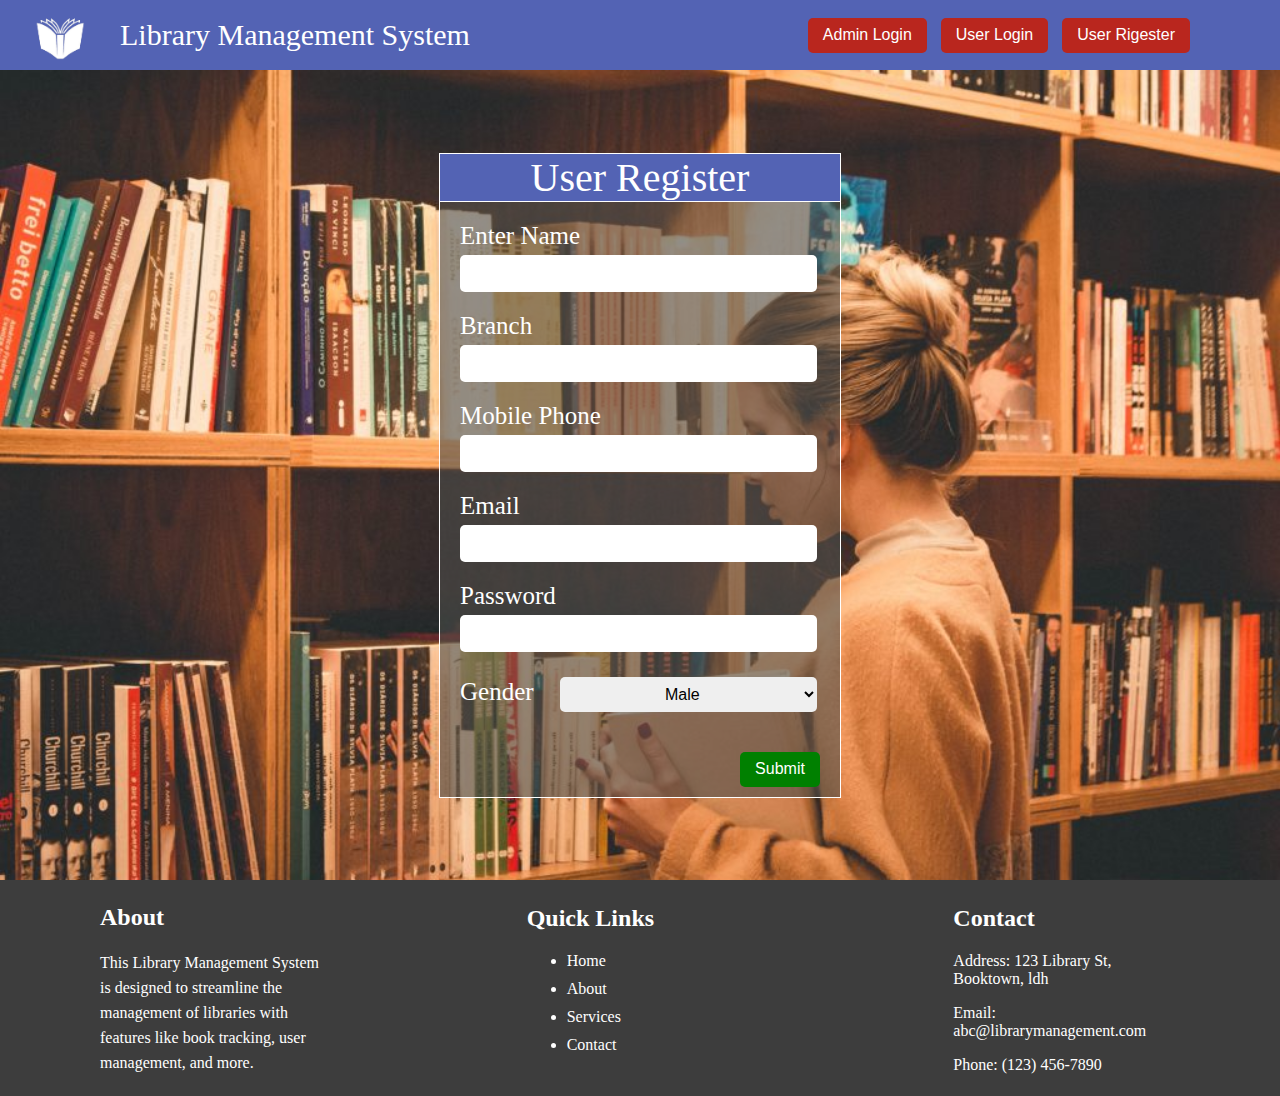
<file: index.html>
<!DOCTYPE html>
<html lang="en">

<head>
    <meta charset="UTF-8" />
    <meta name="viewport" content="width=device-width, initial-scale=1.0" />
    <title>LMS</title>
    <link rel="stylesheet" href="style.css" />
</head>

<body>
    <header id="header">

        <div class="logo-title">
            <img class="logo" src="logo.png" alt="logo">
            <div >Library Management System</div>
        </div>
       

        <div class="button-container">
            
                <button id="admin-login-btn">Admin Login</button>
                <button id="user-login-btn">User Login</button>
                <button id="user-register-btn">User Rigester</button>
            
        </div>
           
    </header>

    <nav id="nav-bar">

       
    </nav>

    <main id="main">


        <div class="admin-login">
            <form id="admin-form" >
                <div class="title">Admin Login</div>
                <div class="input-container">
                    <div class="input-div">
                        <div>Enter email</div>
                        <input type="email" name="email" class="email-id" required />
                    </div>
                    <div  class="input-div">
                        <div>Password</div>
                        <input type="password" name="password" class="password" required/>
                    </div>
                    <div class="submit">
                        <input type="submit" name="submit">
                    </div>
                    
                </div>
    
            </form> 
        </div>

        <div class="user-login">
            <form id="user-form" >
                <div class="title">User Login</div>
                <div class="input-container">
                    <div class="input-div">
                        <div>Enter email</div>
                        <input type="email" name="email" class="email-id" required/>
                    </div>
                    <div  class="input-div">
                        <div>Password</div>
                        <input type="password" name="password" class="password"  required/>
                    </div>
                    <div class="submit">
                        <input type="submit" name="submit">
                    </div>
                    
                </div>
    
            </form> 
        </div>




        <div class="user-register">
            <form id="user-register-form">
                <div class="title">User Register</div>
                <div class="input-container">
                    <div class="input-div">
                        <div>Enter Name</div>
                        <input type="text" name="email" class="user-name" required/>
                    </div>
                    <div class="input-div">
                        <div>Branch</div>
                        <input type="text" name="branch" required/>
                    </div>
                    <div class="input-div">
                        <div>Mobile Phone</div>
                        <input type="tel" name="mobile_no" required/>
                    </div>

                    <div class="input-div">
                        <div>Email</div>
                        <input type="email" name="email" class="email-id" required/>
                    </div>
                    <div  class="input-div">
                        <div>Password</div>
                        <input type="password" name="password" class="password" required/>
                    </div>
                    <div class="gender">
                        <div>Gender</div>
                        <select class="gender" name="gender"  required> 
                            <option value="Male">Male</option>
                            <option value="Female">Female</option>
                            <option value="Other">Other</option>
                          </select>
                    </div>
                    <div class="submit">
                        <input type="submit" name="submit">
                    </div>
                    
                </div>
    
            </form> 
        </div>


    </main>

    <footer id="footer">
       
            <div class="footer-section-about">
                <h2>About</h2>
                <p>
                    This Library Management System is designed to streamline the
                    management of libraries with features like book tracking, user
                    management, and more.
                </p>
            </div>
            <div class="footer-section-links">
                <h2>Quick Links</h2>
                <ul>
                    <li><a href="#">Home</a></li>
                    <li><a href="#">About</a></li>
                    <li><a href="#">Services</a></li>
                    <li><a href="#">Contact</a></li>
                </ul>
            </div>
            <div class="footer-section-contact">
                <h2>Contact</h2>
                <p>Address: 123 Library St, Booktown, ldh</p>
                <p>Email: abc@librarymanagement.com</p>
                <p>Phone: (123) 456-7890</p>
            </div>
        

       
    </footer>

    <script src="script.js"></script>
</body>

</html>
</file>
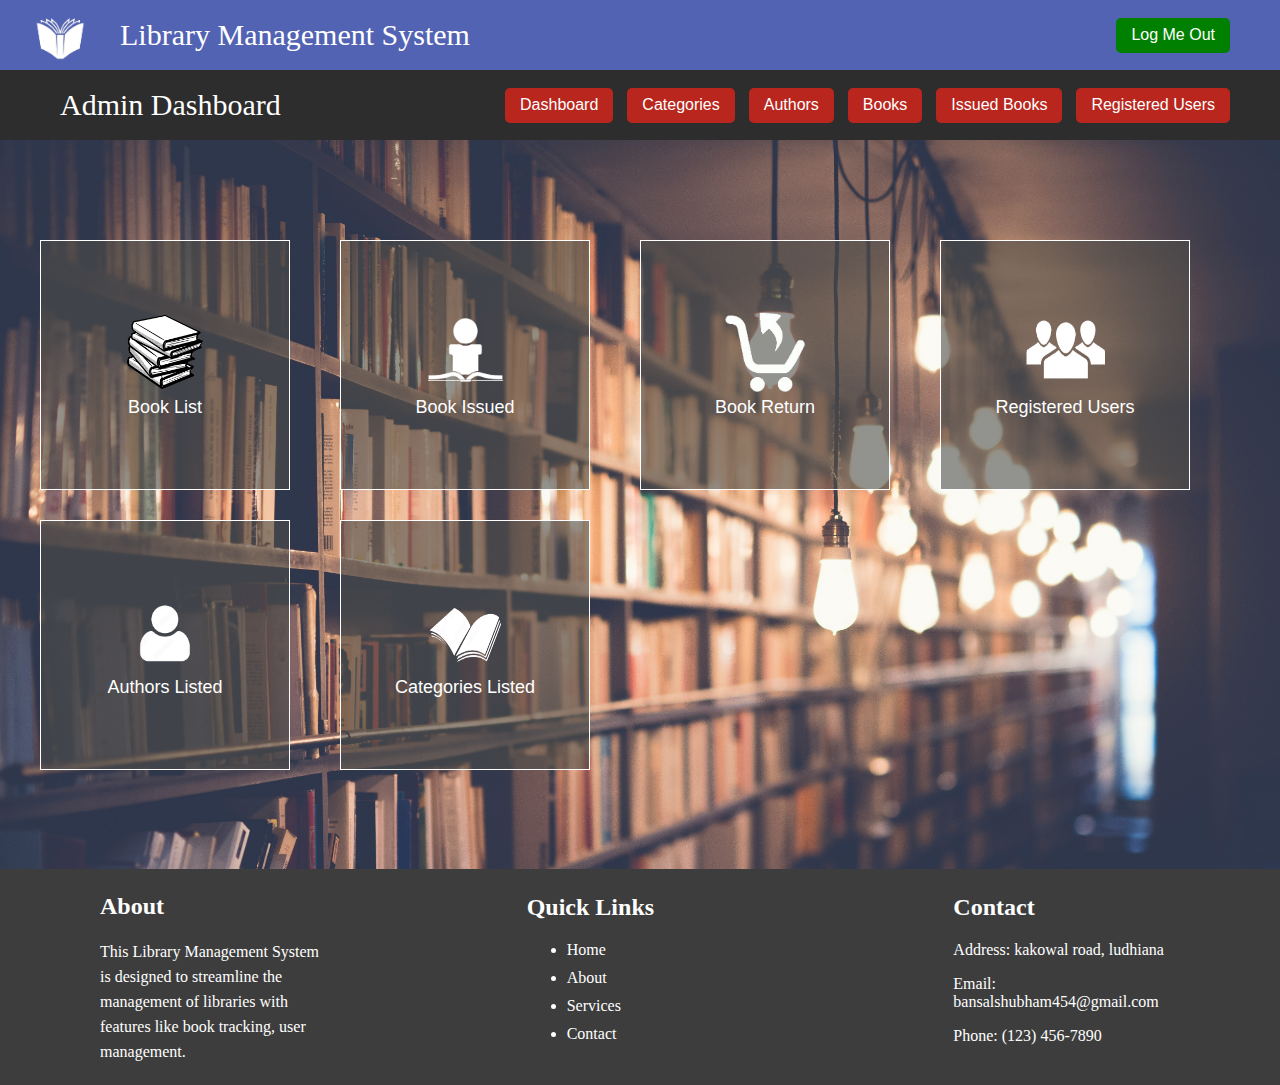
<file: admin_dashboard.html>
<!DOCTYPE html>
<html lang="en">
<head>
    <meta charset="UTF-8">
    <meta name="viewport" content="width=device-width, initial-scale=1.0">
    <title>Admin Dashboard</title>
    <link rel="stylesheet" href="admin_dashboard.css" />
</head>
<body>
    <header id="header">

        <div class="logo-title">
            <img class="logo" src="logo.png" alt="logo">
            <div >Library Management System</div>
        </div>
       

        <div class="button-container">
            
                <button id="admin-log-out-btn">Log Me Out</button>
            
        </div>
           
    </header>

    <nav id="nav-bar">
       <div class="page-title">
          Admin Dashboard
       </div>
       <div class="button-container">
          <button id="goto-dashboard">
            Dashboard
          </button>
          <button id="goto-category">
            Categories
          </button>
          <button id="goto-author">
            Authors
          </button>
          <button id="goto-book">
            Books
          </button>
          <button id="goto-issue-book">
            Issued Books
          </button>
          <button id="goto-registered-Users">
            Registered Users
          </button>
       </div>
       
    </nav>

    <main id="main">
               


<div class="dashboard-container">


    <button id="books-list">
        <img class="pic-size" src="book.png" alt="user picture">
        <div>
            Book List
        </div>
    </button>
    
    <button id="book-issued">
        <img class="pic-size" src="issue_book.png" alt="user picture">
        <div>
            Book Issued
        </div>
    </button>
    
    <button id="book-return">
        <img class="pic-size" src="return_book.png" alt="user picture">
        <div>
            Book Return
        </div>
    </button>
    
    <button id="registered-users">
        <img class="pic-size" src="users1.png" alt="user picture">
        <div>
           Registered Users
        </div>
    </button>

    <button id="authors-listed">
        <img class="pic-size" src="author.png" alt="user picture">
        <div>
           Authors Listed
        </div>
    </button>
    <button id="categories-listed">
        <img class="pic-size" src="catagory.png" alt="user picture">
        <div>
           Categories Listed
        </div>
    </button>

</div>






    </main>




    <footer id="footer">
       
        <div class="footer-section-about">
            <h2>About</h2>
            <p>
                This Library Management System is designed to streamline the
                management of libraries with features like book tracking, user
                management.
            </p>
        </div>
        <div class="footer-section-links">
            <h2>Quick Links</h2>
            <ul>
                <li><a href="#">Home</a></li>
                <li><a href="#">About</a></li>
                <li><a href="#">Services</a></li>
                <li><a href="#">Contact</a></li>
            </ul>
        </div>
        <div class="footer-section-contact">
            <h2>Contact</h2>
            <p>Address: kakowal road, ludhiana</p>
            <p>Email: bansalshubham454@gmail.com</p>
            <p>Phone: (123) 456-7890</p>
        </div>
    
</footer>
   

<script src="admin_dashboard.js">
</script>

</body>
</html>
</file>
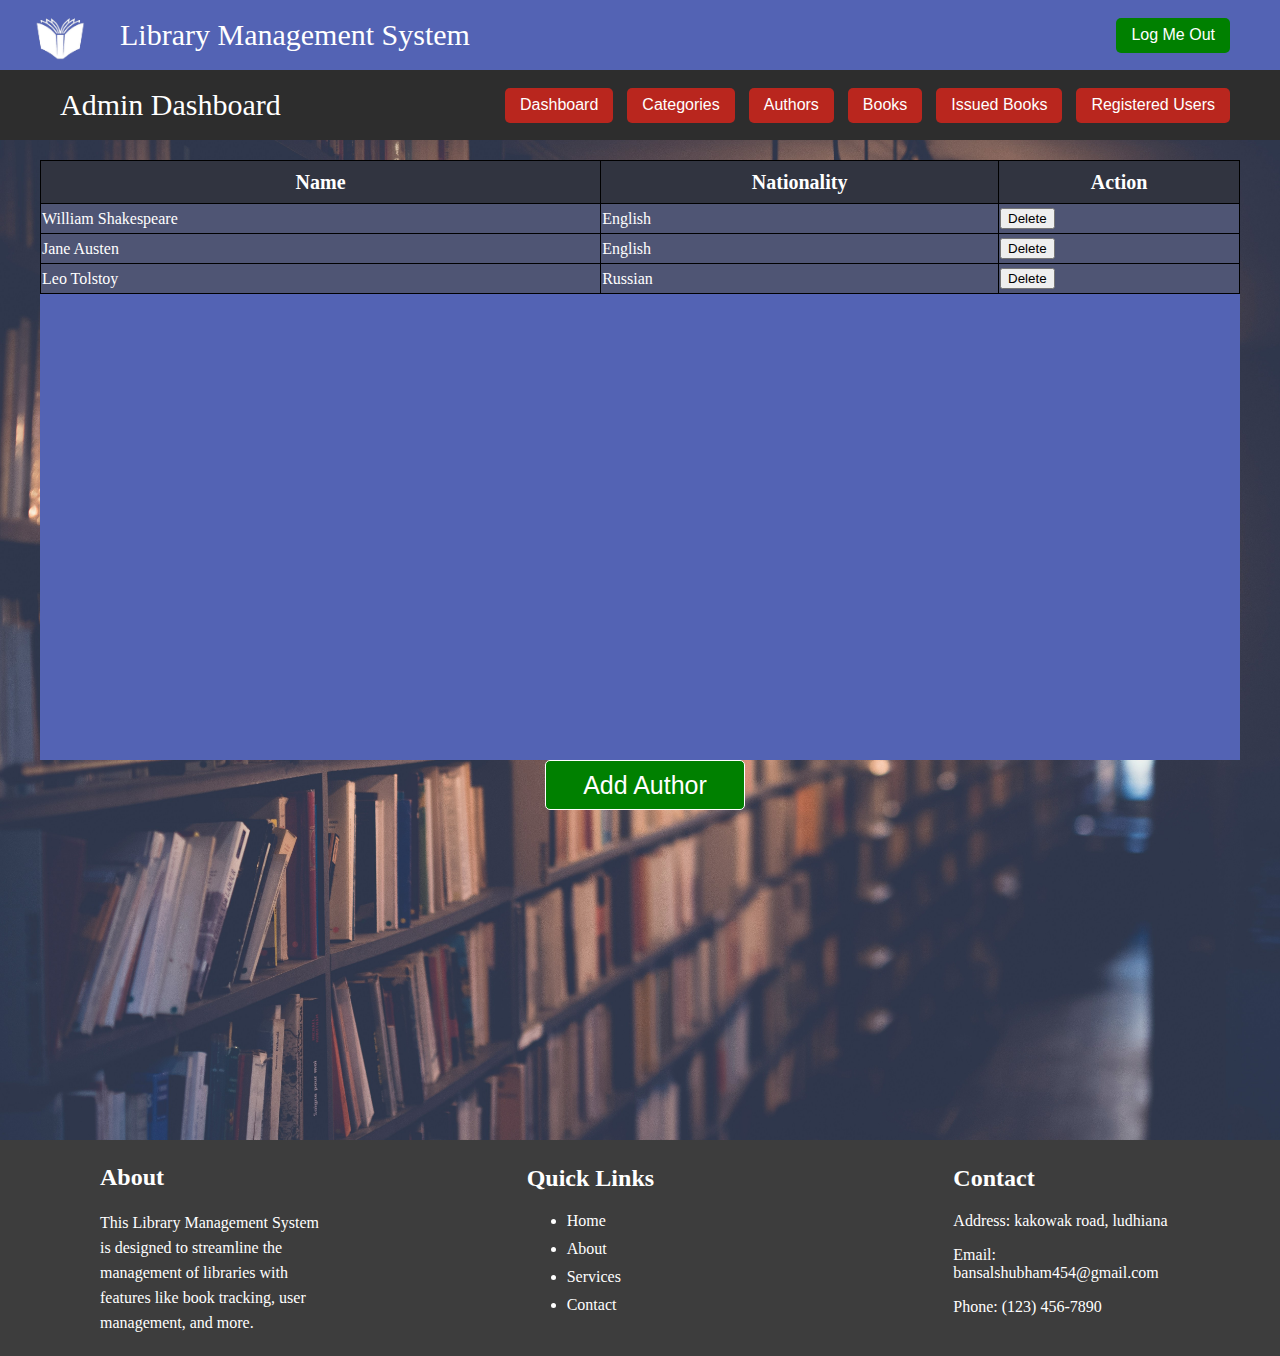
<file: Author.html>
<!DOCTYPE html>
<html lang="en">
  <head>
    <meta charset="UTF-8" />
    <meta name="viewport" content="width=device-width, initial-scale=1.0" />
    <title>Authors</title>
    <link rel="stylesheet" href="author.css" />
  </head>
  <body>
    <header id="header">
      <div class="logo-title">
        <img class="logo" src="logo.png" alt="logo" />
        <div>Library Management System</div>
      </div>

      <div class="button-container">
        <button id="admin-log-out-btn">Log Me Out</button>
      </div>
    </header>

    <nav id="nav-bar">
      <div class="page-title">Admin Dashboard</div>

      <div class="button-container">
        <button id="goto-dashboard">
          Dashboard
        </button>
        <button id="goto-category">
          Categories
        </button>
        <button id="goto-author">
          Authors
        </button>
        <button id="goto-book">
          Books
        </button>
        <button id="goto-issue-book">
          Issued Books
        </button>
        <button id="goto-registered-Users">
          Registered Users
        </button>
     </div>
    </nav>

    <main id="main">
     

        <div id="author-table-container">
        
            <table id="author-table">
              
            </table>

            <form action="" id="add-author-form">
            
              
             
            </form> 
    
            
    
          </div>
   
          <div>
            <button id="add-author-btn">Add Author</button>
          </div>




    </main>








    <footer id="footer">
      <div class="footer-section-about">
        <h2>About</h2>
        <p>
          This Library Management System is designed to streamline the
          management of libraries with features like book tracking, user
          management, and more.
        </p>
      </div>
      <div class="footer-section-links">
        <h2>Quick Links</h2>
        <ul>
          <li><a href="#">Home</a></li>
          <li><a href="#">About</a></li>
          <li><a href="#">Services</a></li>
          <li><a href="#">Contact</a></li>
        </ul>
      </div>
      <div class="footer-section-contact">
        <h2>Contact</h2>
        <p>Address: kakowak road, ludhiana</p>
        <p>Email: bansalshubham454@gmail.com</p>
        <p>Phone: (123) 456-7890</p>
      </div>
    </footer>


    <script type="module" src="author.js"></script>
  </body>
</html>
</file>
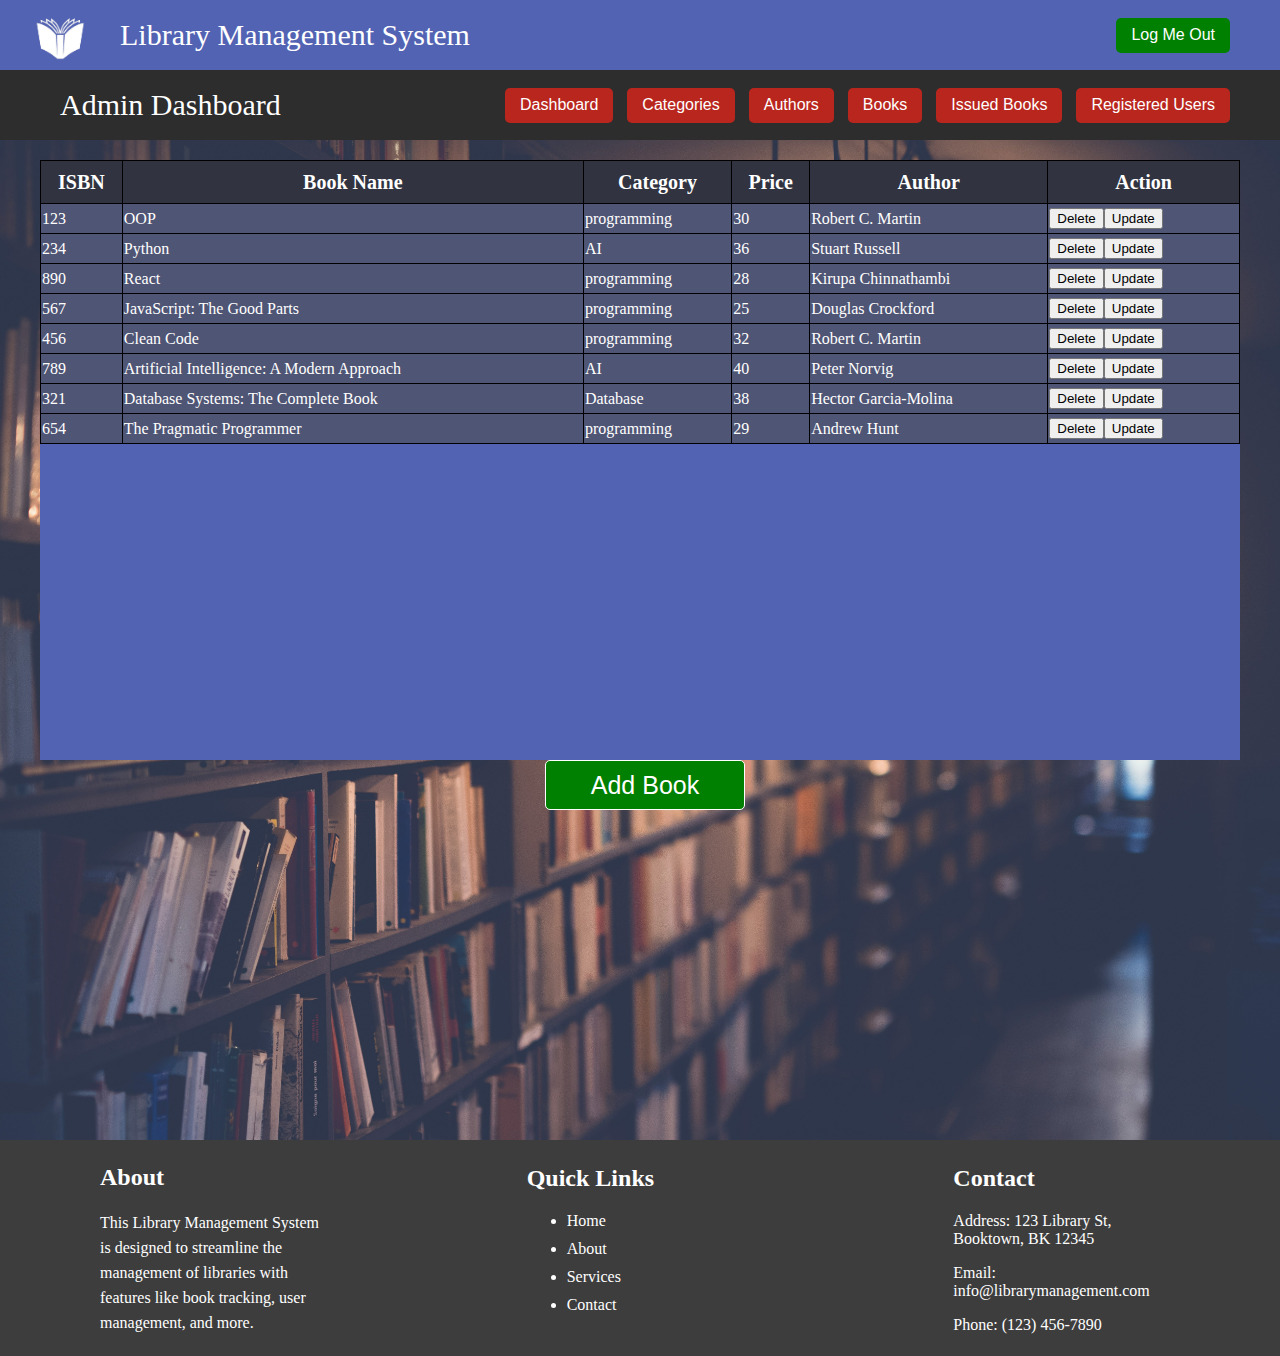
<file: book.html>
<!DOCTYPE html>
<html lang="en">
  <head>
    <meta charset="UTF-8" />
    <meta name="viewport" content="width=device-width, initial-scale=1.0" />
    <title>Books</title>
    <link rel="stylesheet" href="book.css" />
  </head>
  <body>
    <header id="header">
      <div class="logo-title">
        <img class="logo" src="logo.png" alt="logo" />
        <div>Library Management System</div>
      </div>

      <div class="button-container">
        <button id="admin-log-out-btn">Log Me Out</button>
      </div>
    </header>

    <nav id="nav-bar">
      <div class="page-title">Admin Dashboard</div>
      <div class="button-container">
        <button id="goto-dashboard">
          Dashboard
        </button>
        <button id="goto-category">
          Categories
        </button>
        <button id="goto-author">
          Authors
        </button>
        <button id="goto-book">
          Books
        </button>
        <button id="goto-issue-book">
          Issued Books
        </button>
        <button id="goto-registered-Users">
          Registered Users
        </button>
     </div>
    </nav>

    <main id="main">
      <div id="book-table-container">
        
        <table id="book-table">
         
        </table>

        <div class="form-container">
          
          <form action="" id="update-book-information">
            
              
             
          </form>

           <form action="" id="add-book-form">
            
              
             
          </form> 

        </div>
    
        <div id="book-detail">

        </div>
   
      </div>
      <div>
        <button id="add-book">Add Book</button>
      </div>

   
        




    </main>





    <footer id="footer">
      <div class="footer-section-about">
        <h2>About</h2>
        <p>
          This Library Management System is designed to streamline the
          management of libraries with features like book tracking, user
          management, and more.
        </p>
      </div>
      <div class="footer-section-links">
        <h2>Quick Links</h2>
        <ul>
          <li><a href="#">Home</a></li>
          <li><a href="#">About</a></li>
          <li><a href="#">Services</a></li>
          <li><a href="#">Contact</a></li>
        </ul>
      </div>
      <div class="footer-section-contact">
        <h2>Contact</h2>
        <p>Address: 123 Library St, Booktown, BK 12345</p>
        <p>Email: info@librarymanagement.com</p>
        <p>Phone: (123) 456-7890</p>
      </div>
    </footer>

    <script type="module" src="book.js"></script>
  </body>
</html>
</file>
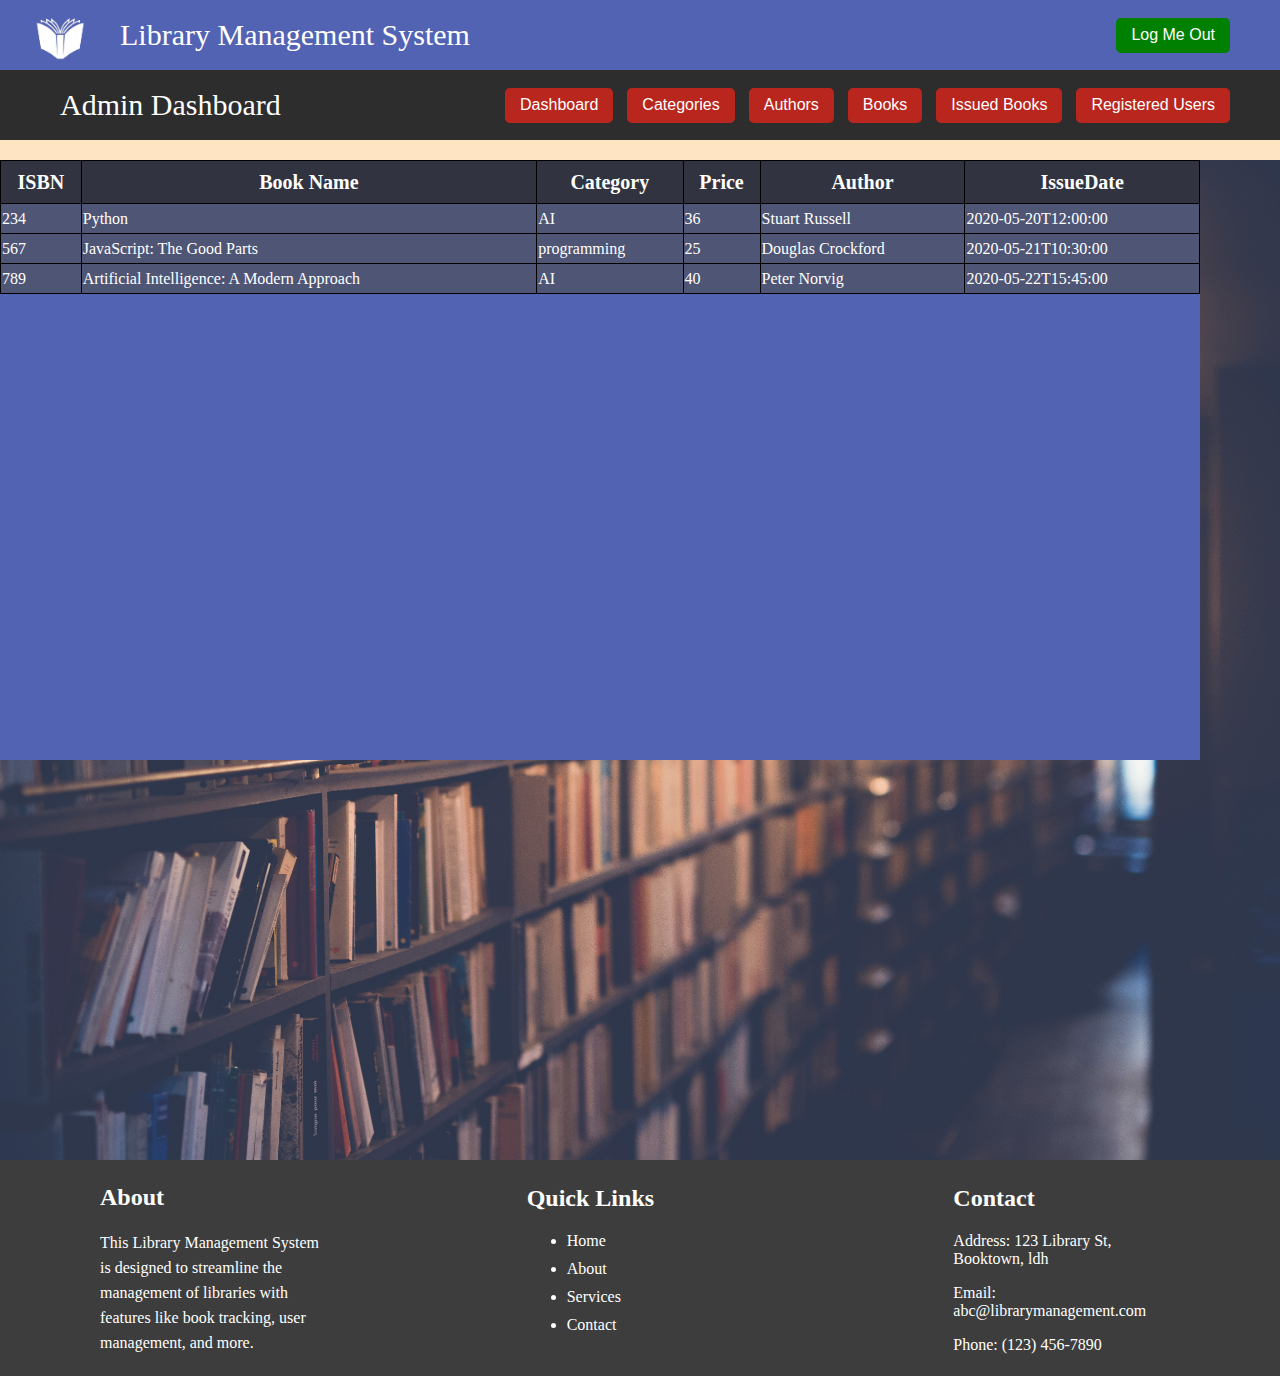
<file: book_issued.html>
<!DOCTYPE html>
<html lang="en">
  <head>
    <meta charset="UTF-8" />
    <meta name="viewport" content="width=device-width, initial-scale=1.0" />
    <title>Issued Books</title>
    <link rel="stylesheet" href="book_issued.css" />
  </head>
  <body>
    <header id="header">
      <div class="logo-title">
        <img class="logo" src="logo.png" alt="logo" />
        <div>Library Management System</div>
      </div>

      <div class="button-container">
        <button id="admin-log-out-btn">Log Me Out</button>
      </div>
    </header>

    <nav id="nav-bar">
      <div class="page-title">Admin Dashboard</div>
      <div class="button-container">
        <button id="goto-dashboard">
          Dashboard
        </button>
        <button id="goto-category">
          Categories
        </button>
        <button id="goto-author">
          Authors
        </button>
        <button id="goto-book">
          Books
        </button>
        <button id="goto-issue-book">
          Issued Books
        </button>
        <button id="goto-registered-Users">
          Registered Users
        </button>
     </div>
    </nav>

    <main id="main">
      <div id="book-table-container">
        
        <table id="book-table">
         
        </table>

      </div>

   
        




    </main>




    <footer id="footer">
      <div class="footer-section-about">
        <h2>About</h2>
        <p>
          This Library Management System is designed to streamline the
          management of libraries with features like book tracking, user
          management, and more.
        </p>
      </div>
      <div class="footer-section-links">
        <h2>Quick Links</h2>
        <ul>
          <li><a href="#">Home</a></li>
          <li><a href="#">About</a></li>
          <li><a href="#">Services</a></li>
          <li><a href="#">Contact</a></li>
        </ul>
      </div>
      <div class="footer-section-contact">
        <h2>Contact</h2>
        <p>Address: 123 Library St, Booktown, ldh</p>
        <p>Email: abc@librarymanagement.com</p>
        <p>Phone: (123) 456-7890</p>
      </div>
    </footer>

    <script type="module" src="book_issued.js">
    
</script>
  </body>
</html>
</file>
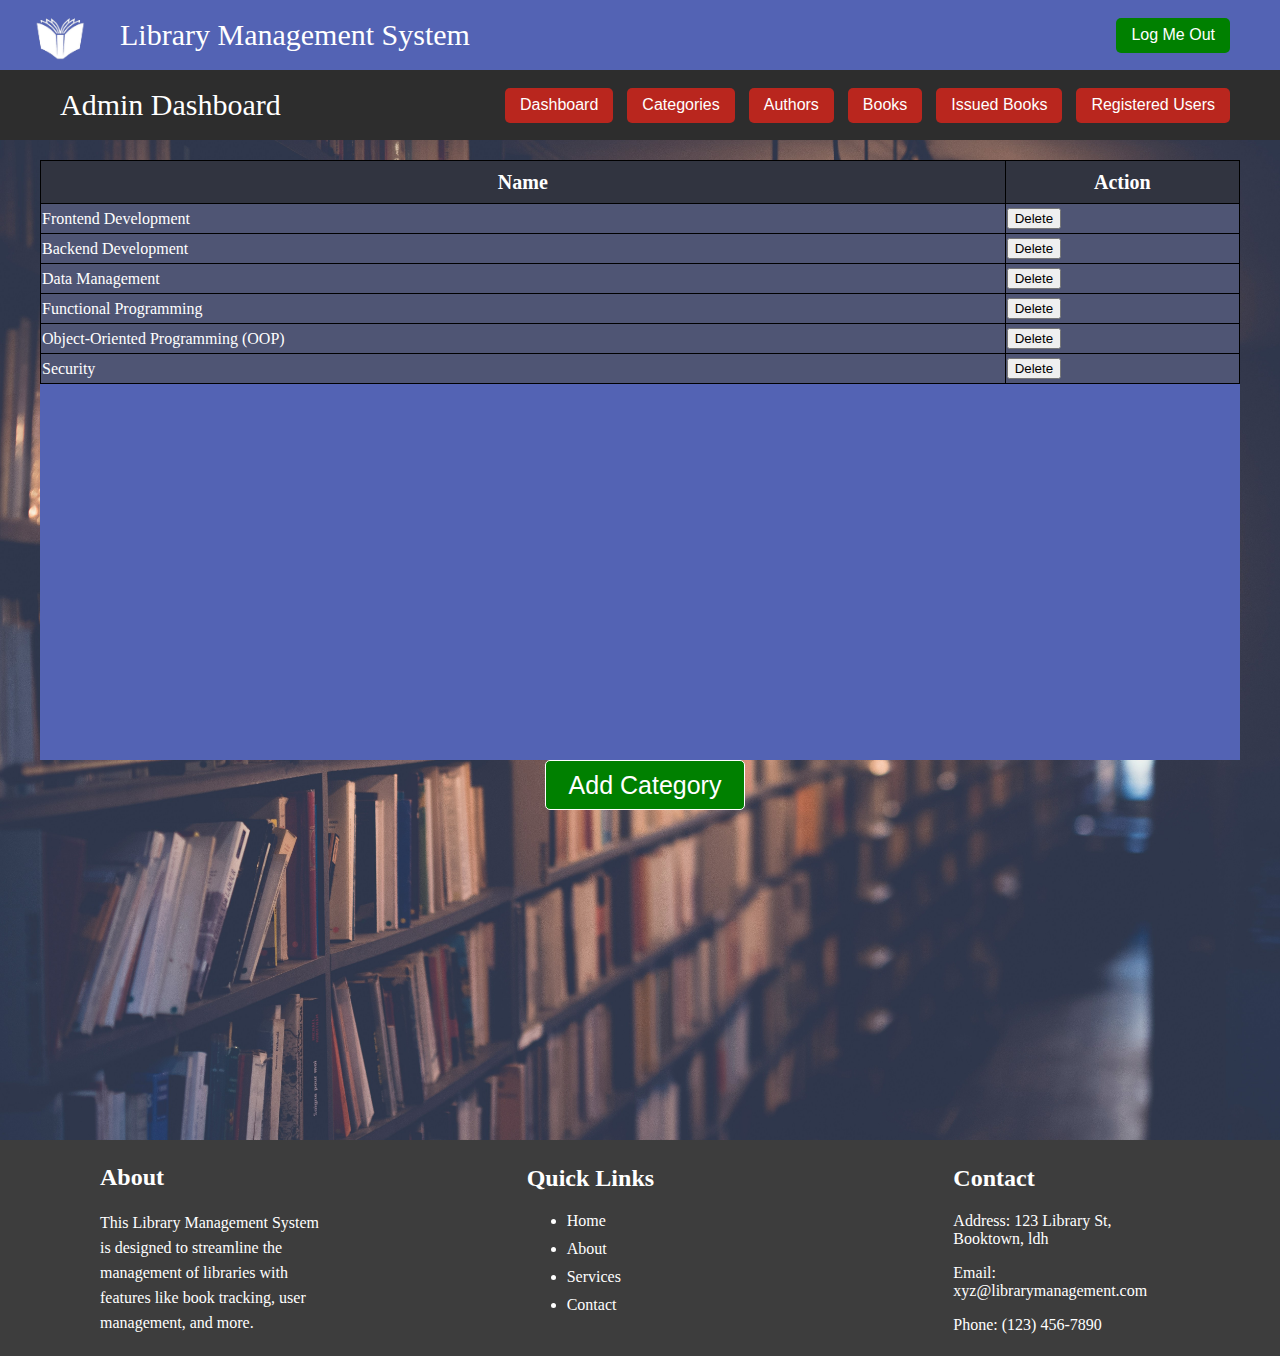
<file: Category.html>
<!DOCTYPE html>
<html lang="en">
  <head>
    <meta charset="UTF-8" />
    <meta name="viewport" content="width=device-width, initial-scale=1.0" />
    <title>Categories</title>
    <link rel="stylesheet" href="Category.css" />
  </head>
  <body>
    <header id="header">
      <div class="logo-title">
        <img class="logo" src="logo.png" alt="logo" />
        <div>Library Management System</div>
      </div>

      <div class="button-container">
        <button id="admin-log-out-btn">Log Me Out</button>
      </div>
    </header>

    <nav id="nav-bar">
      <div class="page-title">Admin Dashboard</div>

      <div class="button-container">
        <button id="goto-dashboard">
          Dashboard
        </button>
        <button id="goto-category">
          Categories
        </button>
        <button id="goto-author">
          Authors
        </button>
        <button id="goto-book">
          Books
        </button>
        <button id="goto-issue-book">
          Issued Books
        </button>
        <button id="goto-registered-Users">
          Registered Users
        </button>
     </div>
     
    </nav>

    <main id="main">
     

        <div id="category-table-container">
        
            <table id="category-table">
              
            </table>

            <form action="" id="add-category-form">
            
              
             
            </form> 
    
            
    
          </div>

          <div>
            <button id="add-category-btn">Add Category</button>
          </div>
   
        




    </main>



    <footer id="footer">
      <div class="footer-section-about">
        <h2>About</h2>
        <p>
          This Library Management System is designed to streamline the
          management of libraries with features like book tracking, user
          management, and more.
        </p>
      </div>
      <div class="footer-section-links">
        <h2>Quick Links</h2>
        <ul>
          <li><a href="#">Home</a></li>
          <li><a href="#">About</a></li>
          <li><a href="#">Services</a></li>
          <li><a href="#">Contact</a></li>
        </ul>
      </div>
      <div class="footer-section-contact">
        <h2>Contact</h2>
        <p>Address: 123 Library St, Booktown, ldh</p>
        <p>Email: xyz@librarymanagement.com</p>
        <p>Phone: (123) 456-7890</p>
      </div>
    </footer>


    <script type="module" src="Category.js"></script>
  </body>
</html>
</file>
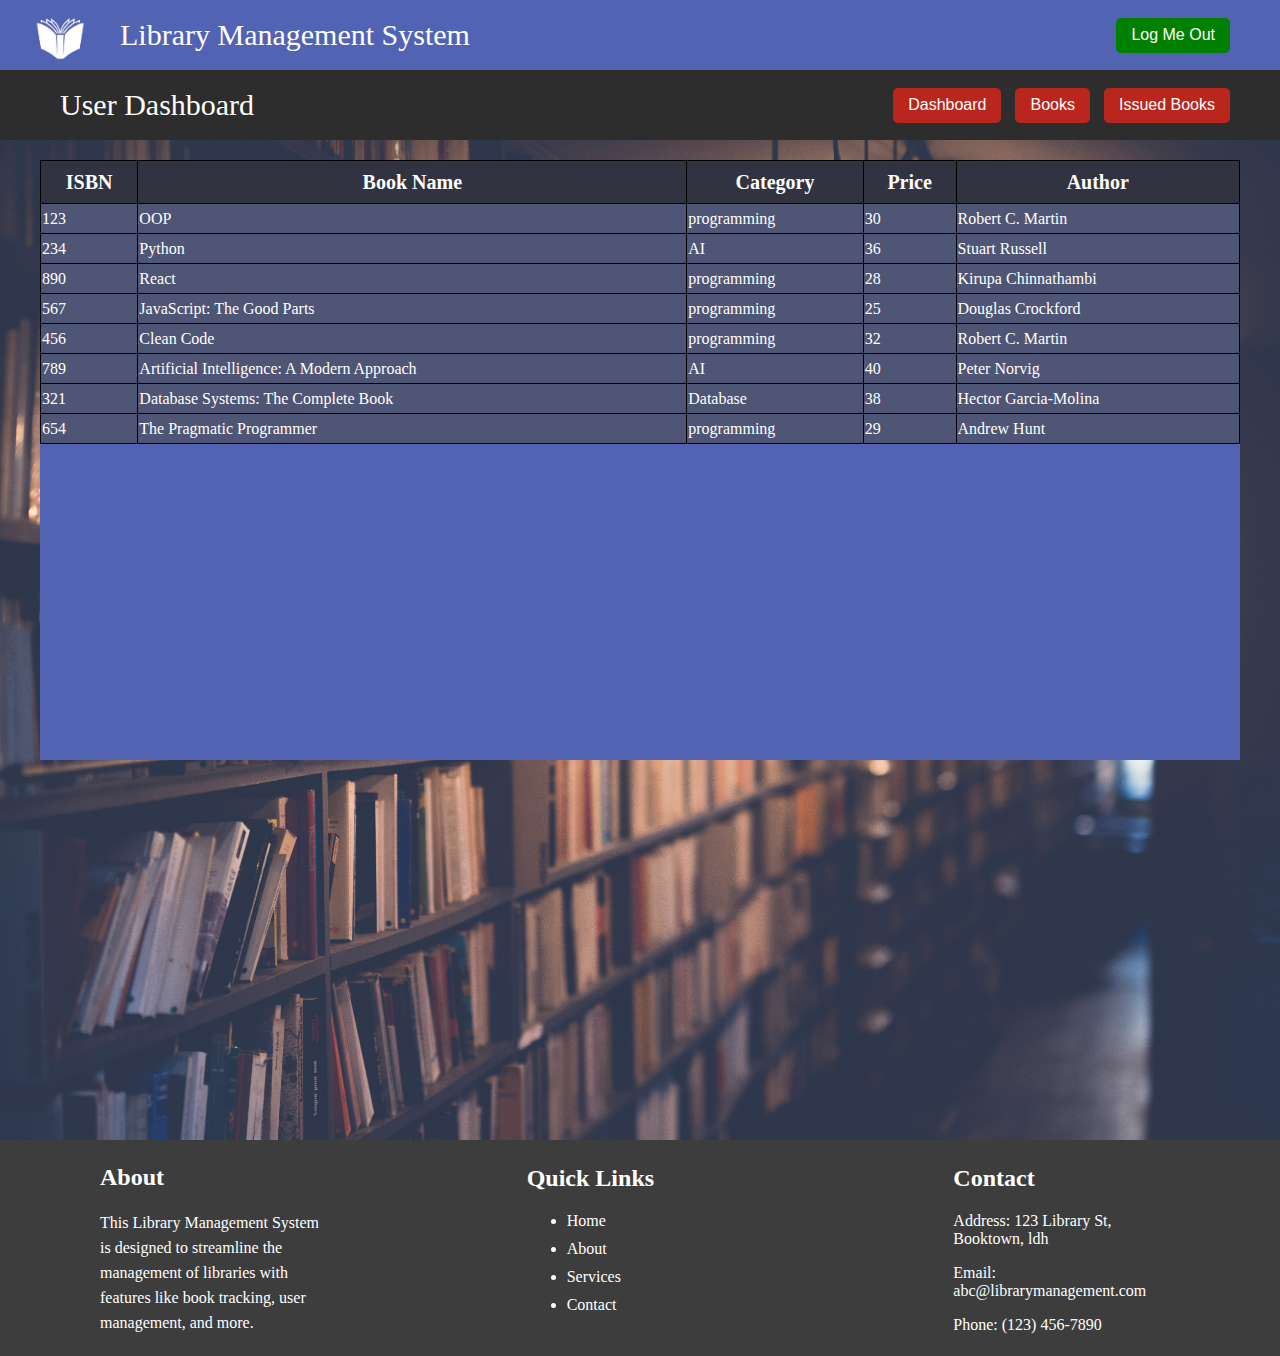
<file: displayBookUser.html>
<!DOCTYPE html>
<html lang="en">
  <head>
    <meta charset="UTF-8" />
    <meta name="viewport" content="width=device-width, initial-scale=1.0" />
    <title>UserDisplayBook</title>
    <link rel="stylesheet" href="displayBookUser.css" />
  </head>
  <body>
    <header id="header">
      <div class="logo-title">
        <img class="logo" src="logo.png" alt="logo" />
        <div>Library Management System</div>
      </div>

      <div class="button-container">
        <button id="user-log-out-btn">Log Me Out</button>
      </div>
    </header>

    <nav id="nav-bar">
      <div class="page-title">User Dashboard</div>
      <div class="button-container">
        <button id="goto-dashboard">
          Dashboard
        </button>
     
        <button id="goto-book">
          Books
        </button>
        <button id="goto-issue-book">
          Issued Books
        </button>
      
    </nav>

    <main id="main">
      <div id="book-table-container">
        
        <table id="book-table">
         
        </table>
      </div>
     


    </main>



    <footer id="footer">
      <div class="footer-section-about">
        <h2>About</h2>
        <p>
          This Library Management System is designed to streamline the
          management of libraries with features like book tracking, user
          management, and more.
        </p>
      </div>
      <div class="footer-section-links">
        <h2>Quick Links</h2>
        <ul>
          <li><a href="#">Home</a></li>
          <li><a href="#">About</a></li>
          <li><a href="#">Services</a></li>
          <li><a href="#">Contact</a></li>
        </ul>
      </div>
      <div class="footer-section-contact">
        <h2>Contact</h2>
        <p>Address: 123 Library St, Booktown, ldh</p>
        <p>Email: abc@librarymanagement.com</p>
        <p>Phone: (123) 456-7890</p>
      </div>
    </footer>

    <script type="module" src="displayBookUser.js"></script>
  </body>
</html>
</file>
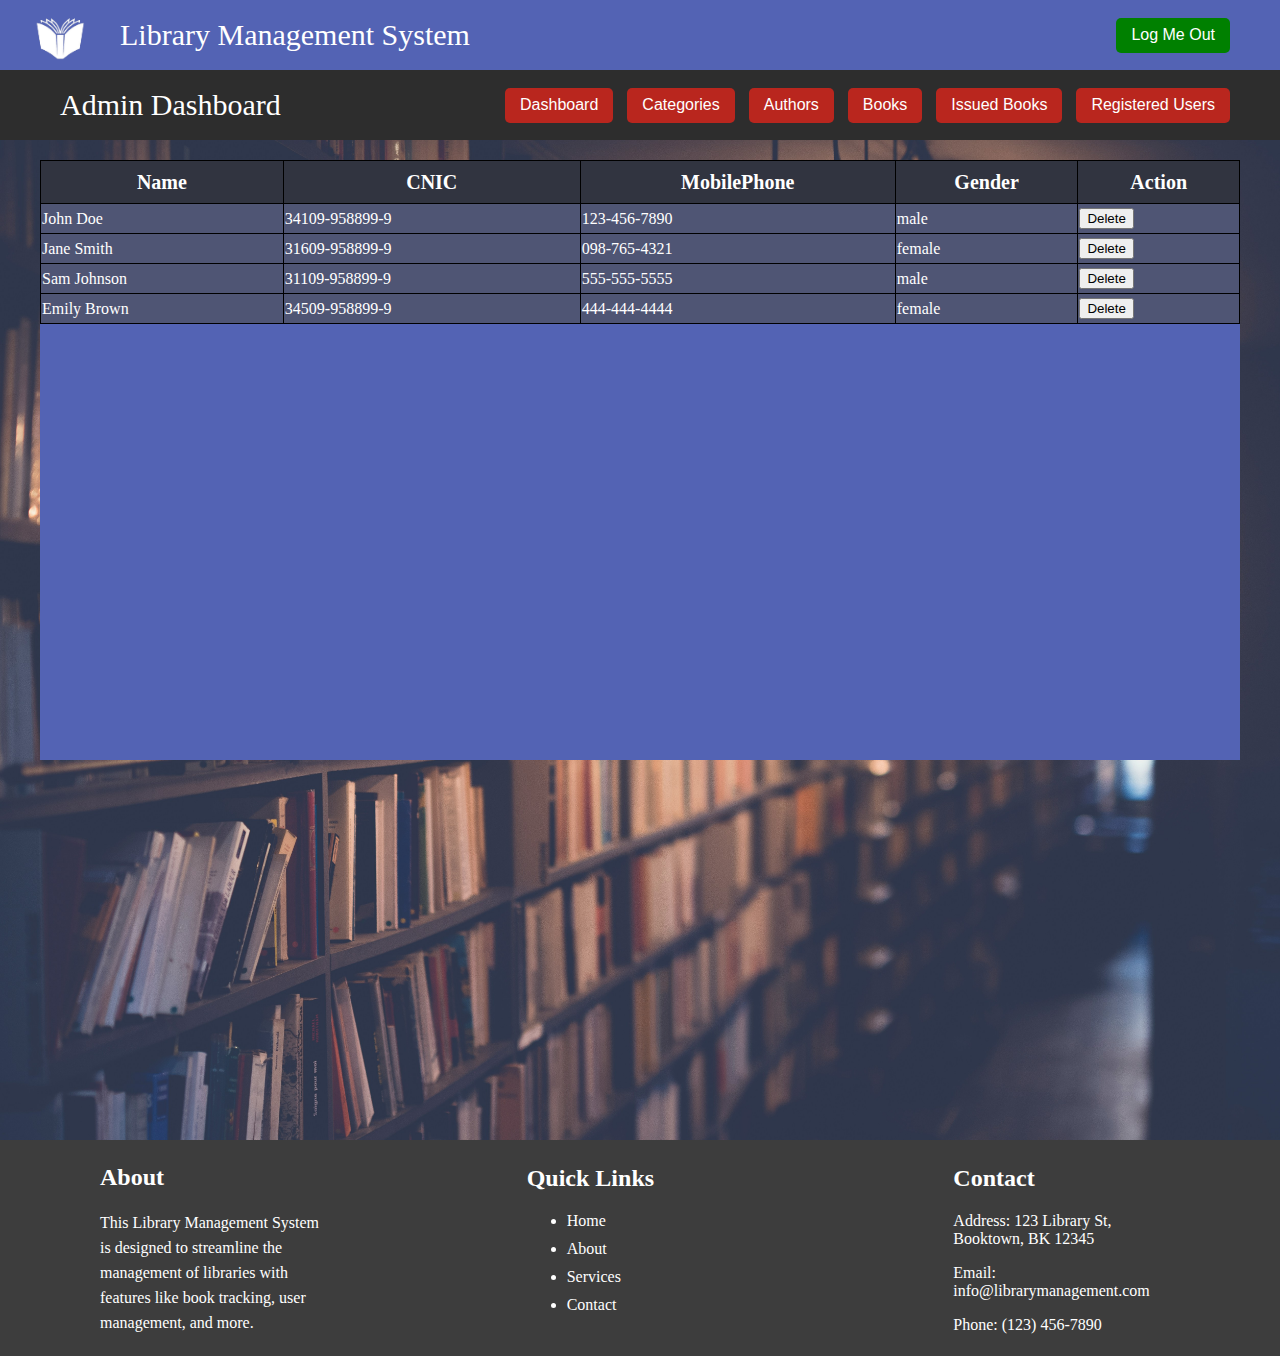
<file: registerUser.html>
<!DOCTYPE html>
<html lang="en">
  <head>
    <meta charset="UTF-8" />
    <meta name="viewport" content="width=device-width, initial-scale=1.0" />
    <title>Registered Users</title>
    <link rel="stylesheet" href="registerUser.css" />
  </head>
  <body>
    <header id="header">
      <div class="logo-title">
        <img class="logo" src="logo.png" alt="logo" />
        <div>Library Management System</div>
      </div>

      <div class="button-container">
        <button id="admin-log-out-btn">Log Me Out</button>
      </div>
    </header>

    <nav id="nav-bar">
      <div class="page-title">Admin Dashboard</div>

      <div class="button-container">
        <button id="goto-dashboard">
          Dashboard
        </button>
        <button id="goto-category">
          Categories
        </button>
        <button id="goto-author">
          Authors
        </button>
        <button id="goto-book">
          Books
        </button>
        <button id="goto-issue-book">
          Issued Books
        </button>
        <button id="goto-registered-Users">
          Registered Users
        </button>
     </div>
    </nav>

    <main id="main">
     

        <div id="user-table-container">
        
            <table id="user-table">
              
            </table>
    
            
    
          </div>
   
        




    </main>








    <footer id="footer">
      <div class="footer-section-about">
        <h2>About</h2>
        <p>
          This Library Management System is designed to streamline the
          management of libraries with features like book tracking, user
          management, and more.
        </p>
      </div>
      <div class="footer-section-links">
        <h2>Quick Links</h2>
        <ul>
          <li><a href="#">Home</a></li>
          <li><a href="#">About</a></li>
          <li><a href="#">Services</a></li>
          <li><a href="#">Contact</a></li>
        </ul>
      </div>
      <div class="footer-section-contact">
        <h2>Contact</h2>
        <p>Address: 123 Library St, Booktown, BK 12345</p>
        <p>Email: info@librarymanagement.com</p>
        <p>Phone: (123) 456-7890</p>
      </div>
    </footer>


    <script type="module" src="registerUser.js"></script>
  </body>
</html>
</file>
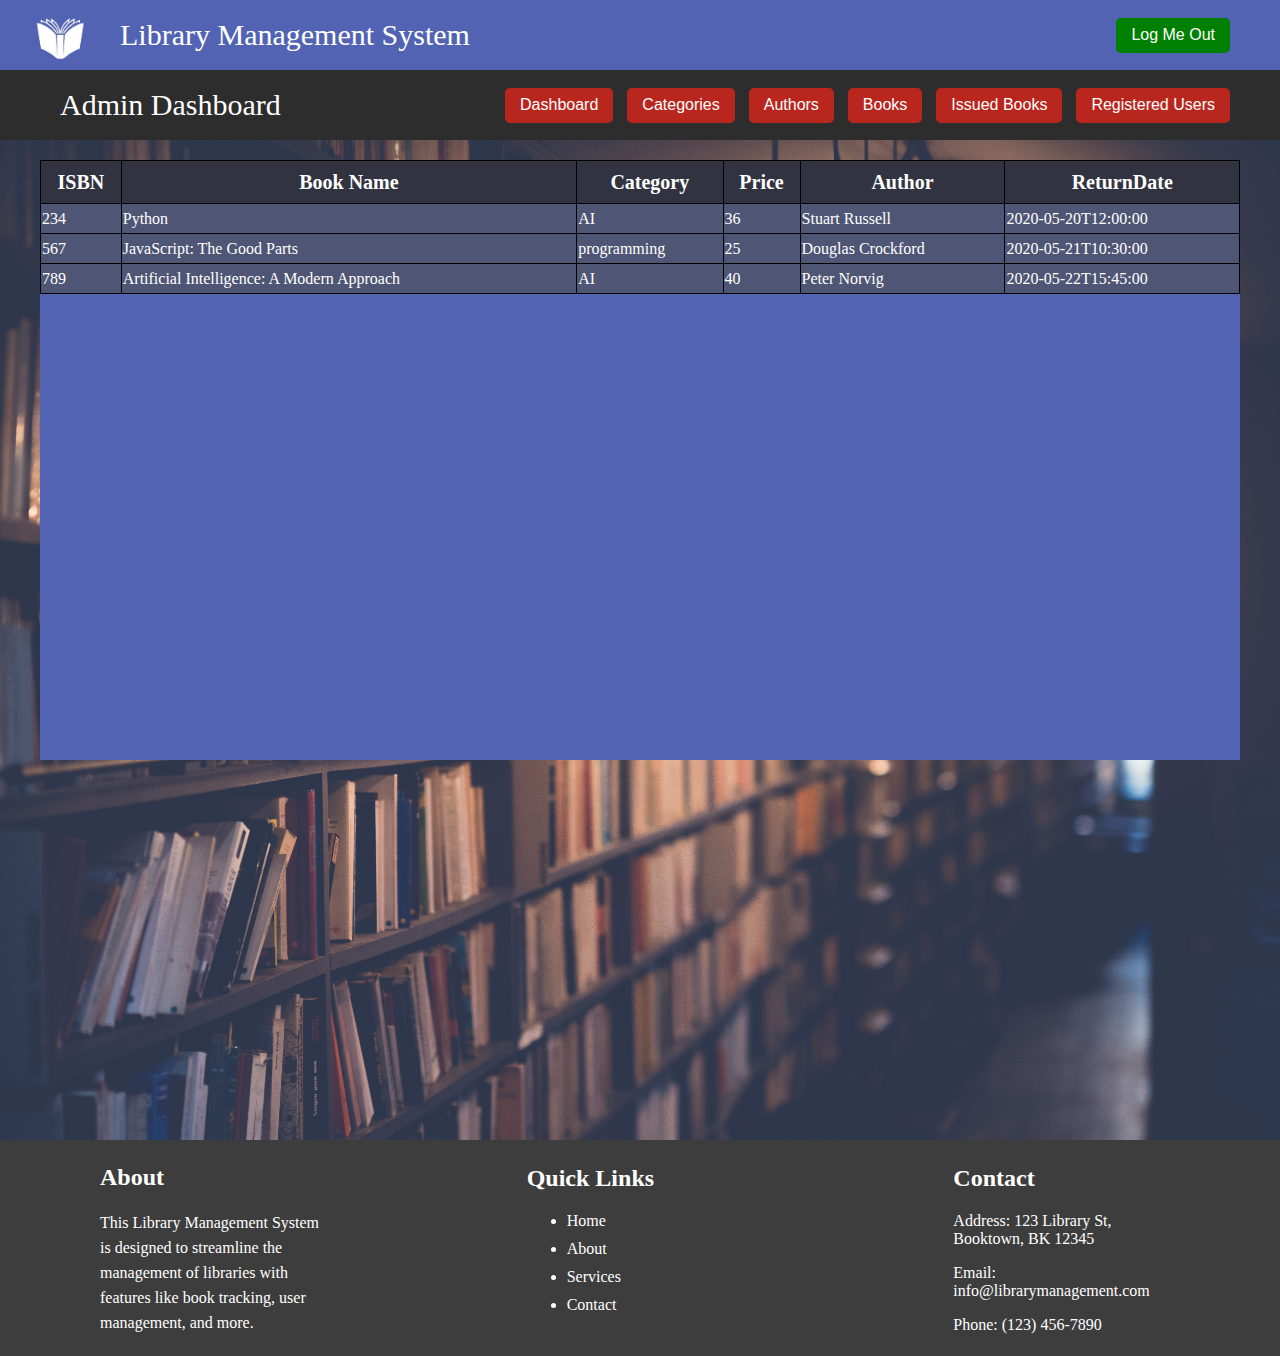
<file: returnBook.html>
<!DOCTYPE html>
<html lang="en">
  <head>
    <meta charset="UTF-8" />
    <meta name="viewport" content="width=device-width, initial-scale=1.0" />
    <title>Issued Books</title>
    <link rel="stylesheet" href="book.css" />
  </head>
  <body>
    <header id="header">
      <div class="logo-title">
        <img class="logo" src="logo.png" alt="logo" />
        <div>Library Management System</div>
      </div>

      <div class="button-container">
        <button id="admin-log-out-btn">Log Me Out</button>
      </div>
    </header>

    <nav id="nav-bar">
      <div class="page-title">Admin Dashboard</div>
      <div class="button-container">
        <button id="goto-dashboard">
          Dashboard
        </button>
        <button id="goto-category">
          Categories
        </button>
        <button id="goto-author">
          Authors
        </button>
        <button id="goto-book">
          Books
        </button>
        <button id="goto-issue-book">
          Issued Books
        </button>
        <button id="goto-registered-Users">
          Registered Users
        </button>
     </div>
    </nav>

    <main id="main">
      <div id="book-table-container">
        
        <table id="book-table">
         
        </table>

      </div>

   
        




    </main>



    <footer id="footer">
      <div class="footer-section-about">
        <h2>About</h2>
        <p>
          This Library Management System is designed to streamline the
          management of libraries with features like book tracking, user
          management, and more.
        </p>
      </div>
      <div class="footer-section-links">
        <h2>Quick Links</h2>
        <ul>
          <li><a href="#">Home</a></li>
          <li><a href="#">About</a></li>
          <li><a href="#">Services</a></li>
          <li><a href="#">Contact</a></li>
        </ul>
      </div>
      <div class="footer-section-contact">
        <h2>Contact</h2>
        <p>Address: 123 Library St, Booktown, BK 12345</p>
        <p>Email: info@librarymanagement.com</p>
        <p>Phone: (123) 456-7890</p>
      </div>
    </footer>

    <script type="module" src="returnBook.js">
    
</script>
  </body>
</html>
</file>
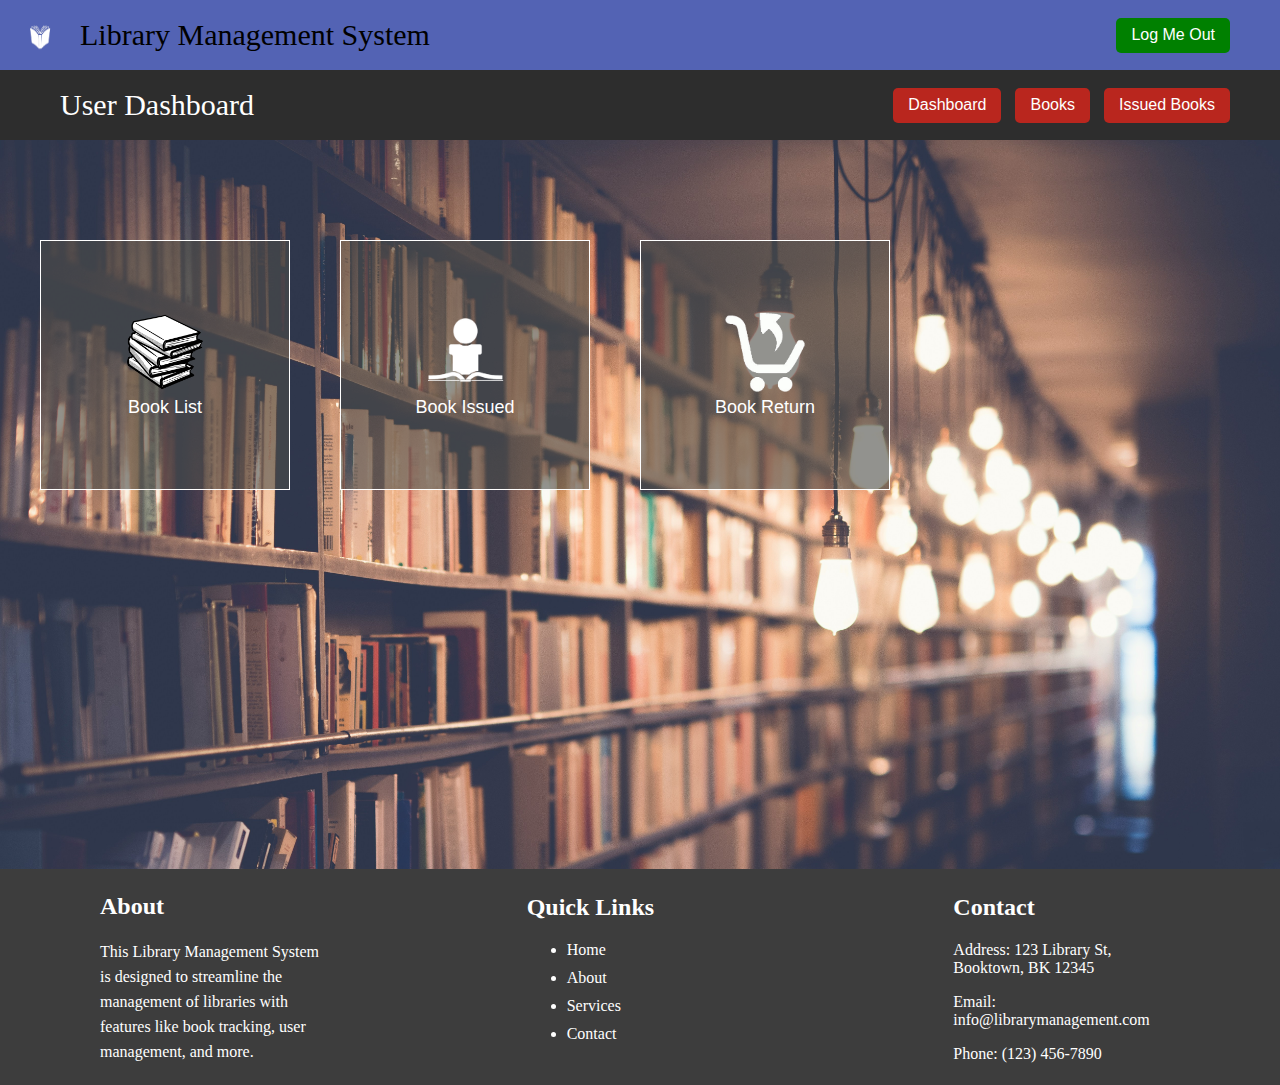
<file: user_dashboard.html>
<!DOCTYPE html>
<html lang="en">
<head>
    <meta charset="UTF-8">
    <meta name="viewport" content="width=device-width, initial-scale=1.0">
    <title>User Dashboard</title>
    <link rel="stylesheet" href="user_dashboard.css" />
</head>
<body>
    <header id="header">

        <div class="logo-title">
            <img class="logo" src="logo.png" alt="logo">
            <div >Library Management System</div>
        </div>
       

        <div class="button-container">
            
                <button id="user-log-out-btn">Log Me Out</button>
            
        </div>
           
    </header>

    <nav id="nav-bar">
       <div class="page-title">
          User Dashboard
       </div>
       <div class="button-container">
        <button id="goto-dashboard">
          Dashboard
        </button>
     
        <button id="goto-book">
          Books
        </button>
        <button id="goto-issue-book">
          Issued Books
        </button>
      
    </nav>

    <main id="main">
               


<div class="dashboard-container">


    <button id="books-list-user">
        <img class="pic-size" src="book.png" alt="user picture">
        <div>
            Book List
        </div>
    </button>
    
    <button id="book-issued-user">
        <img class="pic-size" src="issue_book.png" alt="user picture">
        <div>
            Book Issued
        </div>
    </button>
    
    <button id="time-book-return">
        <img class="pic-size" src="return_book.png" alt="user picture">
        <div>
            Book Return
        </div>
    </button>

</div>






    </main>




    <footer id="footer">
       
        <div class="footer-section-about">
            <h2>About</h2>
            <p>
                This Library Management System is designed to streamline the
                management of libraries with features like book tracking, user
                management, and more.
            </p>
        </div>
        <div class="footer-section-links">
            <h2>Quick Links</h2>
            <ul>
                <li><a href="#">Home</a></li>
                <li><a href="#">About</a></li>
                <li><a href="#">Services</a></li>
                <li><a href="#">Contact</a></li>
            </ul>
        </div>
        <div class="footer-section-contact">
            <h2>Contact</h2>
            <p>Address: 123 Library St, Booktown, BK 12345</p>
            <p>Email: info@librarymanagement.com</p>
            <p>Phone: (123) 456-7890</p>
        </div>
    
</footer>
   

<script src="user_dashboard.js">
</script>

</body>
</html>
</file>
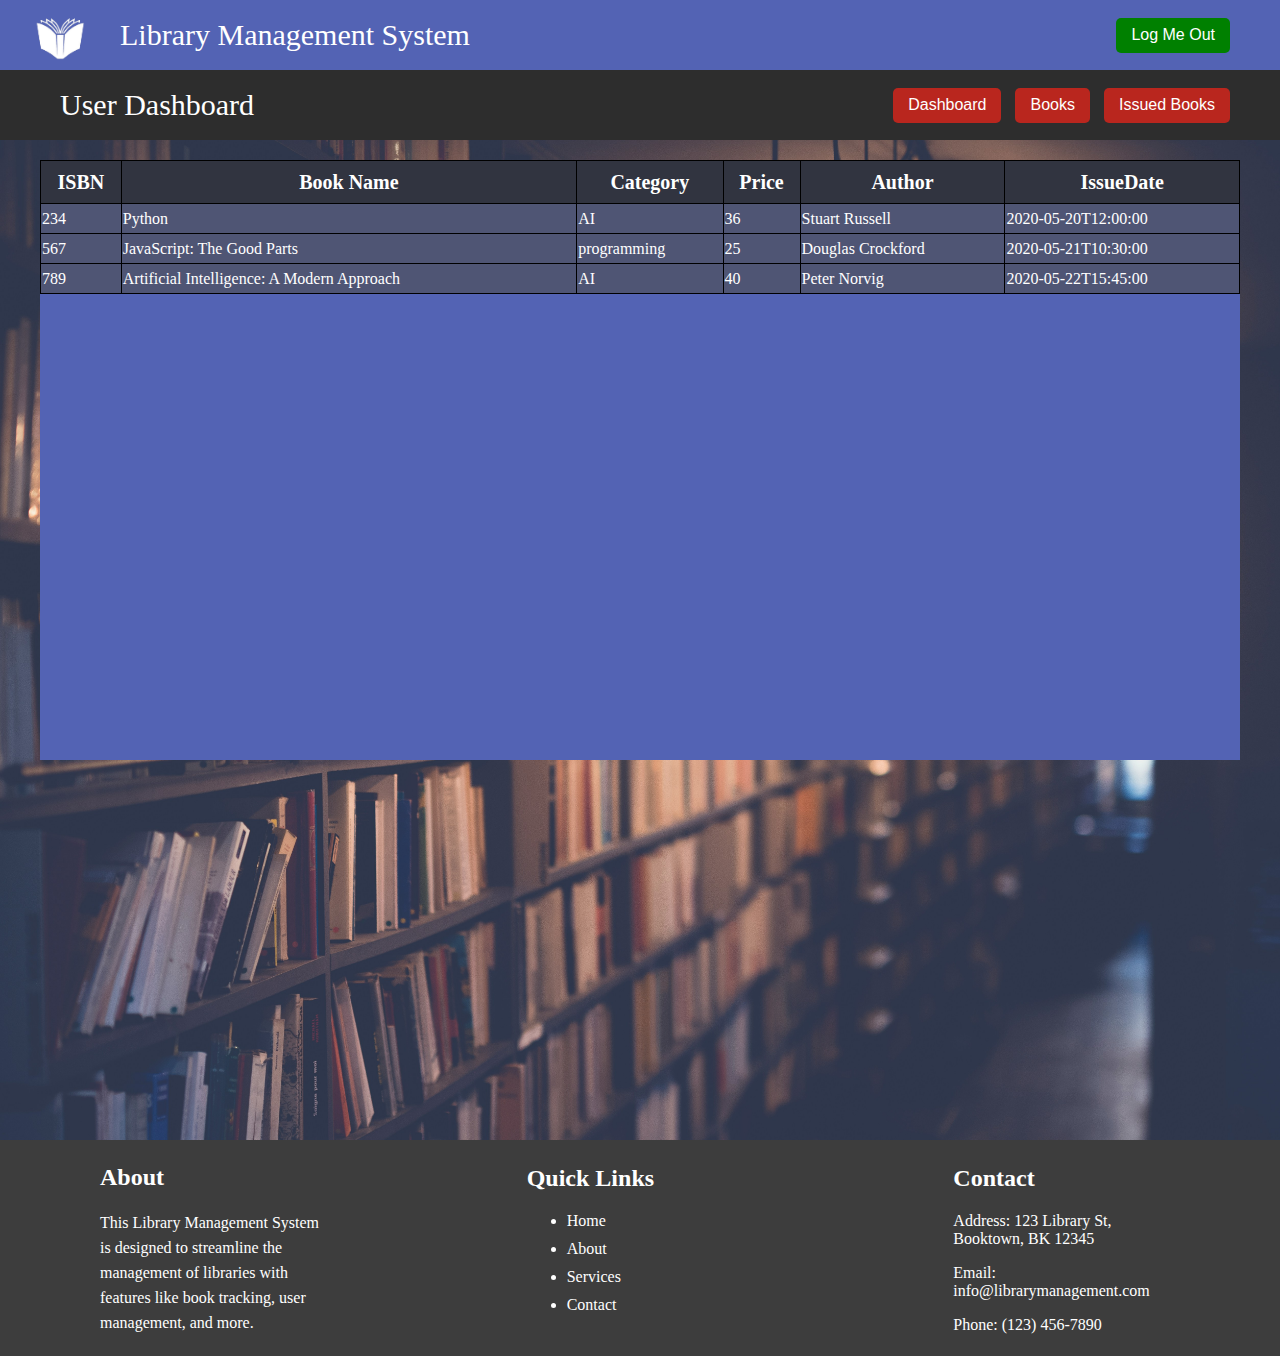
<file: userIssueBook.html>
<!DOCTYPE html>
<html lang="en">
  <head>
    <meta charset="UTF-8" />
    <meta name="viewport" content="width=device-width, initial-scale=1.0" />
    <title>UserIssued Books</title>
    <link rel="stylesheet" href="book.css" />
  </head>
  <body>
    <header id="header">
      <div class="logo-title">
        <img class="logo" src="logo.png" alt="logo" />
        <div>Library Management System</div>
      </div>

      <div class="button-container">
        <button id="user-log-out-btn">Log Me Out</button>
      </div>
    </header>

    <nav id="nav-bar">
      <div class="page-title">User Dashboard</div>
      <div class="button-container">
        <button id="goto-dashboard">
          Dashboard
        </button>
     
        <button id="goto-book">
          Books
        </button>
        <button id="goto-issue-book">
          Issued Books
        </button>
      
     </div>
    </nav>

    <main id="main">
      <div id="book-table-container">
        
        <table id="book-table">
         
        </table>

      </div>

   
        




    </main>















    <footer id="footer">
      <div class="footer-section-about">
        <h2>About</h2>
        <p>
          This Library Management System is designed to streamline the
          management of libraries with features like book tracking, user
          management, and more.
        </p>
      </div>
      <div class="footer-section-links">
        <h2>Quick Links</h2>
        <ul>
          <li><a href="#">Home</a></li>
          <li><a href="#">About</a></li>
          <li><a href="#">Services</a></li>
          <li><a href="#">Contact</a></li>
        </ul>
      </div>
      <div class="footer-section-contact">
        <h2>Contact</h2>
        <p>Address: 123 Library St, Booktown, BK 12345</p>
        <p>Email: info@librarymanagement.com</p>
        <p>Phone: (123) 456-7890</p>
      </div>
    </footer>

    <script type="module" src="userIssueBook.js">
    
</script>
  </body>
</html>
</file>
<file: style.css>
body{
    background-color: bisque;
    color: rgb(255, 255, 255);
    margin: 0;
    padding: 0;
    overflow-x: hidden;
    
}


#header
{
    background-color:#5363b4;
    height: 70px;
    width: 100vw;
    margin-bottom: 0;
    display: flex;
    align-items: center;
    justify-content:space-between;
    
}

.logo-title
{
    font-size:30px;
    margin-bottom: 0;
    display: flex;
    align-items: center;
    
}

.logo-title .logo
{
    height: 70px;
    width: 70px;
    margin:auto 25px;
    
}



.button-container 
{
    
    padding-right: 80px;
}

 .button-container button
{
    background-color: #b9261e;
    margin-right: 10px;
    height: 35px;
    border-radius: 5px;
    border: none;
    cursor: pointer;
    font-size: 16px;
    color: white;
    padding-left: 15px;
    padding-right: 15px;
}

 .button-container button:hover
{
    background-color: rgb(122, 0, 0);
    
}



#main
{
   
    background-image: url('background.jpg');
    height: 90vh;
    width: 100%;
    background-size: cover;
    background-repeat: no-repeat; 
    display: flex;
    align-items: center;
    justify-content: center;
}

.admin-login
{
    position: absolute;
    background-color: rgb(77, 77, 74,0.6);
    height: fit-content;
    width: 400px;
    overflow: hidden;
    display: none;
    border: solid 1px rgb(255, 255, 255);
}
.admin-login .title
{
    font-size: 40px;
    background-color:#5363b4;

   display: flex;
   align-items: center;
   justify-content: center;
   border-bottom: solid 1px rgb(255, 255, 255);
}

.user-login
{
    position: absolute;
    background-color: rgb(77, 77, 74,0.6);
    height: fit-content;
    width: 400px;
    overflow: hidden;
    display: none;
    border: solid 1px rgb(255, 255, 255);
}
.user-login .title
{
    font-size: 40px;
   
    background-color:#5363b4;
   display: flex;
   align-items: center;
   justify-content: center;
   border-bottom: solid 1px rgb(255, 255, 255);
}

.user-register
{
    position: absolute;
    background-color: rgb(77, 77, 74,0.6);
    height: fit-content;
    width: 400px;
    overflow: hidden;
    border: solid 1px rgb(255, 255, 255);
}
.user-register .title
{
    font-size: 40px;
   background-color:#5363b4;
   display: flex;
   align-items: center;
   justify-content: center;
   border-bottom: solid 1px rgb(255, 255, 255);
}

.gender
{
    margin-bottom: 20px;
}
.gender div
{
    display: inline;
    margin-right: 20px;
}

.gender select
{
    height: 35px;
    width:257px;
    border-radius: 5px;
    border: none;
    margin-top: 5px;
    font-size: 16px;
    text-align: center
}


.input-container 
{
    margin: 20px 20px;
    font-size: 25px;
}


.input-container .input-div
{
   
    margin-bottom: 20px;

}

.input-container .input-div input
{  
    width: 98%;
    height: 35px;
    border-radius: 5px;
    border: none;
    margin-top: 5px;
    font-size: 16px;
}

.input-container .submit input
{
    background-color: green;
    color: white;
    font-size: 16px;
    width: 80px;
    height: 35px;
    float: right;
    border: none;
    border-radius: 5px;
    margin-bottom: 10px;
}

.input-container .submit input:hover
{
    border: white 2px solid;
}







#footer {
    background-color: rgb(61, 61, 61);
    height:fit-content;
    width: 100%;
   display: flex;
    
    color: white; 
}

#footer div
{
    width: 33%;
    padding: 5px 100px;
}

.footer-section-about
{

    line-height: 25px;
}

.footer-section-links li
{    
     margin-bottom: 10px;
     
}


.footer-section-links a
{    
     text-decoration: none;
     color: white;
     
}
</file>
<file: admin_dashboard.css>
body{
    background-color: bisque;
    color: rgb(255, 255, 255);
    margin: 0;
    padding: 0;
    overflow-x: hidden;
    
}


#header
{
    background-color:#5363b4;
    height: 70px;
    width: 100vw;
    margin-bottom: 0;
    display: flex;
    align-items: center;
    justify-content:space-between;
    
}

.logo-title
{
    font-size:30px;
    margin-bottom: 0;
    display: flex;
    align-items: center;
    
}

.logo-title .logo
{
    height: 70px;
    width: 70px;
    margin:auto 25px;
    
}



.button-container 
{
    
    padding-right: 50px;
}

#header .button-container button
{
    background-color: green;
    margin-left: 10px;
    height: 35px;
    border-radius: 5px;
    border: none;
    cursor: pointer;
    font-size: 16px;
    color: white;
    padding-left: 15px;
    padding-right: 15px;
}

#header .button-container button:hover
{
    background-color: rgb(1, 71, 1);
    
}

#nav-bar
{
    background-color: rgb(45, 45, 45);
    width: 100vw;
    height: 70px;
    display: flex;
    align-items: center;
    justify-content: space-between;
}

.page-title
{
 font-size: 30px;
 padding-left: 60px;

}

#nav-bar .button-container button
{
    background-color: #b9261e;
    margin-left: 10px;
    height: 35px;
    border-radius: 5px;
    border: none;
    cursor: pointer;
    font-size: 16px;
    color: white;
    padding-left: 15px;
    padding-right: 15px;
}

#nav-bar .button-container button:hover
{
    background-color: rgb(122, 0, 0);
    
}




#main
{
    height: 81vh;
    background-image: url('background2.jpg');
    background-size: cover; 
    background-repeat: no-repeat; 
    display: flex;
    align-items: center;
    justify-content: center;
}


.dashboard-container
{
   
    height: 530px;
    width: 1200px;
    display: grid;
    grid-template-columns: 250px 250px 250px 250px;
    grid-template-rows: 250px 250px 250px 250px;
    grid-column-gap: 50px;
    grid-row-gap: 30px;
    
}

.dashboard-container button
{
    cursor: pointer;
    
    color:white;
    background-color: transparent;
    border: solid 1px white;
    font-size: 18px;
    background-color: rgba(77, 77, 74, 0.6);

}

.dashboard-container button:hover
{
    
    background-color: rgba(83, 99, 180, 0.2); 

}

.dashboard-container button .pic-size
{
   height: 80px;
   width: 80px;


}







#footer {
    background-color: rgb(61, 61, 61);
    height:fit-content; 
    width: 100%;
   display: flex;
    
    color: white; 
}

#footer div
{
    width: 33%;
    padding: 5px 100px;
}

.footer-section-about
{

    line-height: 25px;
}

.footer-section-links li
{    
     margin-bottom: 10px;
     
}


.footer-section-links a
{    
     text-decoration: none;
     color: white;
     
}
</file>
<file: author.css>
body{
    background-color: bisque;
    color: rgb(255, 255, 255);
    margin: 0;
    padding: 0;
    overflow-x: hidden;
    
}


#header
{
    background-color:#5363b4;
    height: 70px;
    width: 100vw;
    margin-bottom: 0;
    display: flex;
    align-items: center;
    justify-content:space-between;
    
}

.logo-title
{
    font-size:30px;
    margin-bottom: 0;
    display: flex;
    align-items: center;
    
}

.logo-title .logo
{
    height: 70px;
    width: 70px;
    margin:auto 25px;
    
}



.button-container 
{
    
    padding-right: 50px;
}

#header .button-container button
{
    background-color: green;
    margin-left: 10px;
    height: 35px;
    border-radius: 5px;
    border: none;
    cursor: pointer;
    font-size: 16px;
    color: white;
    padding-left: 15px;
    padding-right: 15px;
}

#header .button-container button:hover
{
    background-color: rgb(1, 71, 1);
    
}

#nav-bar
{
    background-color: rgb(45, 45, 45);
    width: 100vw;
    height: 70px;
    display: flex;
    align-items: center;
    justify-content: space-between;
}

.page-title
{
 font-size: 30px;
 padding-left: 60px;

}

#nav-bar .button-container button
{
    background-color: #b9261e;
    margin-left: 10px;
    height: 35px;
    border-radius: 5px;
    border: none;
    cursor: pointer;
    font-size: 16px;
    color: white;
    padding-left: 15px;
    padding-right: 15px;
}

#nav-bar .button-container button:hover
{
    background-color: rgb(122, 0, 0);
    
}






#main
{
    height: 1000px;
    background-image: url('background2.jpg');
    background-size: cover; 
    background-repeat: no-repeat; 
    display: flex;
     flex-direction: column;
     align-items: center;
    
}



#author-table-container
{
    overflow-y: auto;
    background-color: #5363b4;
    height: 600px;
    width: 1200px;
    margin-top: 20px;
}
#author-table
{
    

    background-color: rgba(77, 77, 74, 0.6);
    width: 100%;

   
}
table, th ,td {
    border:1px solid black;
  border-collapse: collapse;
  }


#author-table th
{ background-color: rgba(30, 30, 30, 0.6);
   height: 40px;
    font-size: 20px;
}
#author-table  tr 
{
   height: 30px;
}

#author-table  tr :hover
{
    background-color: rgba(0, 0, 0, 0.2);
}



#add-author-btn
{
    background-color: green;
    margin-left: 10px;
    height: 50px;
    width: 200px;
    border-radius: 5px;
    border: white 1px solid;
    cursor: pointer;
    font-size: 25px;
    color: white;
}

#add-author-btn:hover{
    background-color: rgb(1, 71, 1);
}


#add-author-form
{ 
    display: none;
  width:90%;
margin: auto;

}


#add-author-form .take-input
{
    
   width: 99%;
    display: block;
    height: 35px;
    border-radius: 5px;
    border: none;
    margin-top: 5px;
    margin-bottom: 20px;
    font-size: 16px;
}
#add-author-form #submit_author_btn
{
    background-color: green;
    float: right;
    height: 35px;
    border-radius: 5px;
    border: none;
    cursor: pointer;
    font-size: 16px;
    color: white;
    padding-left: 5px;
    padding-right: 5px;
}

#add-author-form #submit_author_btn:hover
{
    background-color: rgb(1, 108, 1);
    
}




#footer {
    background-color: rgb(61, 61, 61);
    height:fit-content; 
    width: 100%;
   display: flex;
    
    color: white; 
}

#footer div
{
    width: 33%;
    padding: 5px 100px;
}

.footer-section-about
{

    line-height: 25px;
}

.footer-section-links li
{    
     margin-bottom: 10px;
     
}


.footer-section-links a
{    
     text-decoration: none;
     color: white;
     
}
</file>
<file: book.css>
body{
    background-color: bisque;
    color: rgb(255, 255, 255);
    margin: 0;
    padding: 0;
    overflow-x: hidden;
    
}


#header
{
    background-color:#5363b4;
    height: 70px;
    width: 100vw;
    margin-bottom: 0;
    display: flex;
    align-items: center;
    justify-content:space-between;
    
}

.logo-title
{
    font-size:30px;
    margin-bottom: 0;
    display: flex;
    align-items: center;
    
}

.logo-title .logo
{
    height: 70px;
    width: 70px;
    margin:auto 25px;
    
}



.button-container 
{
    
    padding-right: 50px;
}

#header .button-container button
{
    background-color: green;
    margin-left: 10px;
    height: 35px;
    border-radius: 5px;
    border: none;
    cursor: pointer;
    font-size: 16px;
    color: white;
    padding-left: 15px;
    padding-right: 15px;
}

#header .button-container button:hover
{
    background-color: rgb(1, 71, 1);
    
}

#nav-bar
{
    background-color: rgb(45, 45, 45);
    width: 100vw;
    height: 70px;
    display: flex;
    align-items: center;
    justify-content: space-between;
}

.page-title
{
 font-size: 30px;
 padding-left: 60px;

}

#nav-bar .button-container button
{
    background-color: #b9261e;
    margin-left: 10px;
    height: 35px;
    border-radius: 5px;
    border: none;
    cursor: pointer;
    font-size: 16px;
    color: white;
    padding-left: 15px;
    padding-right: 15px;
}

#nav-bar .button-container button:hover
{
    background-color: rgb(122, 0, 0);
    
}



#main
{
    height: 1000px;
    background-image: url('background2.jpg');
    background-size: cover; 
    background-repeat: no-repeat; 
    display: flex;
    flex-direction: column;
    align-items: center;
}


#book-table-container
{
    
    overflow-y:scroll;
    background-color: #5363b4;
    height: 600px;
    width: 1200px;
    margin-top: 20px;
}
#book-table
{
    

    background-color: rgba(77, 77, 74, 0.6);
    width: 100%;

   
}
table, th ,td {
    border:1px solid black;
  border-collapse: collapse;
  }


#book-table th
{ background-color: rgba(30, 30, 30, 0.6);
   height: 40px;
    font-size: 20px;
}
#book-table  tr 
{
   height: 30px;
}

#book-table  tr :hover
{
    background-color: rgba(0, 0, 0, 0.2);
}

#add-book
{
    background-color: green;
    margin-left: 10px;
    height: 50px;
    width: 200px;
    border-radius: 5px;
    border: white 1px solid;
    cursor: pointer;
    font-size: 25px;
    color: white;
}

#add-book:hover{
    background-color: rgb(1, 71, 1);
}









#form-container
{ 
    display: flex;
    justify-content: center;
    align-items: center;
    height: inherit;
    
}

#update-book-information
{ 
    display: none;
  width:90%;
  margin: auto;
  

}

#update-book-information .take-input
{
   width: 99%;
    display: block;
    height: 35px;
    border-radius: 5px;
    border: none;
    margin-top: 5px;
    margin-bottom: 20px;
    font-size: 16px;
}

#update-book-information #submit_form_btn
{
    background-color: green;
    float: right;
    height: 35px;
    border-radius: 5px;
    border: none;
    cursor: pointer;
    font-size: 16px;
    color: white;
    padding-left: 5px;
    padding-right: 5px;
}

#update-book-information #submit_form_btn:hover
{
    background-color: rgb(1, 108, 1);
    
}


#add-book-form
{ 
    display: none;
  width:90%;
margin: auto;

}

#book-detail
{
    display: none;
}


#add-book-form .take-input
{
    
   width: 99%;
    display: block;
    height: 35px;
    border-radius: 5px;
    border: none;
    margin-top: 5px;
    margin-bottom: 20px;
    font-size: 16px;
}
#add-book-form #submit_book_btn
{
    background-color: green;
    float: right;
    height: 35px;
    border-radius: 5px;
    border: none;
    cursor: pointer;
    font-size: 16px;
    color: white;
    padding-left: 5px;
    padding-right: 5px;
}

#add-book-form #submit_book_btn:hover
{
    background-color: rgb(1, 108, 1);
    
}




#footer {
    background-color: rgb(61, 61, 61);
    height:fit-content; 
    width: 100%;
   display: flex;
    
    color: white; 
}

#footer div
{
    width: 33%;
    padding: 5px 100px;
}

.footer-section-about
{

    line-height: 25px;
}

.footer-section-links li
{    
     margin-bottom: 10px;
     
}


.footer-section-links a
{    
     text-decoration: none;
     color: white;
     
}
</file>
<file: book_issued.css>
body{
    background-color: bisque;
    color: rgb(255, 255, 255);
    margin: 0;
    padding: 0;
    overflow-x: hidden;
    
}


#header
{
    background-color:#5363b4;
    height: 70px;
    width: 100vw;
    margin-bottom: 0;
    display: flex;
    align-items: center;
    justify-content:space-between;
    
}

.logo-title
{
    font-size:30px;
    margin-bottom: 0;
    display: flex;
    align-items: center;
    
}

.logo-title .logo
{
    height: 70px;
    width: 70px;
    margin:auto 25px;
    
}



.button-container 
{
    
    padding-right: 50px;
}

#header .button-container button
{
    background-color: green;
    margin-left: 10px;
    height: 35px;
    border-radius: 5px;
    border: none;
    cursor: pointer;
    font-size: 16px;
    color: white;
    padding-left: 15px;
    padding-right: 15px;
}

#header .button-container button:hover
{
    background-color: rgb(1, 71, 1);
    
}

#nav-bar
{
    background-color: rgb(45, 45, 45);
    width: 100vw;
    height: 70px;
    display: flex;
    align-items: center;
    justify-content: space-between;
}

.page-title
{
 font-size: 30px;
 padding-left: 60px;

}

#nav-bar .button-container button
{
    background-color: #b9261e;
    margin-left: 10px;
    height: 35px;
    border-radius: 5px;
    border: none;
    cursor: pointer;
    font-size: 16px;
    color: white;
    padding-left: 15px;
    padding-right: 15px;
}

#nav-bar .button-container button:hover
{
    background-color: rgb(122, 0, 0);
    
}



#main
{
    height: 1000px;
    background-image: url('background2.jpg');
    background-size: cover;
    background-repeat: no-repeat; 
    flex-direction: column;
    align-items: center;
}


#book-table-container
{
    
    overflow-y:scroll;
    background-color: #5363b4;
    height: 600px;
    width: 1200px;
    margin-top: 20px;
}
#book-table
{
    

    background-color: rgba(77, 77, 74, 0.6);
    width: 100%;

   
}
table, th ,td {
    border:1px solid black;
  border-collapse: collapse;
  }


#book-table th
{ background-color: rgba(30, 30, 30, 0.6);
   height: 40px;
    font-size: 20px;
}
#book-table  tr 
{
   height: 30px;
}

#book-table  tr :hover
{
    background-color: rgba(0, 0, 0, 0.2);
}

#add-book
{
    background-color: green;
    margin-left: 10px;
    height: 50px;
    width: 200px;
    border-radius: 5px;
    border: white 1px solid;
    cursor: pointer;
    font-size: 25px;
    color: white;
}

#add-book:hover{
    background-color: rgb(1, 71, 1);
}



#form-container
{ 
    display: flex;
    justify-content: center;
    align-items: center;
    height: inherit;
    
}

#update-book-information
{ 
    display: none;
  width:90%;
  margin: auto;
  

}

#update-book-information .take-input
{
   width: 99%;
    display: block;
    height: 35px;
    border-radius: 5px;
    border: none;
    margin-top: 5px;
    margin-bottom: 20px;
    font-size: 16px;
}

#update-book-information #submit_form_btn
{
    background-color: green;
    float: right;
    height: 35px;
    border-radius: 5px;
    border: none;
    cursor: pointer;
    font-size: 16px;
    color: white;
    padding-left: 5px;
    padding-right: 5px;
}

#update-book-information #submit_form_btn:hover
{
    background-color: rgb(1, 108, 1);
    
}


#add-book-form
{ 
    display: none;
  width:90%;
margin: auto;

}


#add-book-form .take-input
{
    
   width: 99%;
    display: block;
    height: 35px;
    border-radius: 5px;
    border: none;
    margin-top: 5px;
    margin-bottom: 20px;
    font-size: 16px;
}
#add-book-form #submit_book_btn
{
    background-color: green;
    float: right;
    height: 35px;
    border-radius: 5px;
    border: none;
    cursor: pointer;
    font-size: 16px;
    color: white;
    padding-left: 5px;
    padding-right: 5px;
}

#add-book-form #submit_book_btn:hover
{
    background-color: rgb(1, 108, 1);
    
}







#footer {
    background-color: rgb(61, 61, 61);
    height:fit-content; 
    width: 100%;
   display: flex;
    
    color: white; 
}

#footer div
{
    width: 33%;
    padding: 5px 100px;
}

.footer-section-about
{

    line-height: 25px;
}

.footer-section-links li
{    
     margin-bottom: 10px;
     
}


.footer-section-links a
{    
     text-decoration: none;
     color: white;
     
}
</file>
<file: Category.css>
body{
    background-color: bisque;
    color: rgb(255, 255, 255);
    margin: 0;
    padding: 0;
    overflow-x: hidden;
    
}


#header
{
    background-color:#5363b4;
    height: 70px;
    width: 100vw;
    margin-bottom: 0;
    display: flex;
    align-items: center;
    justify-content:space-between;
    
}

.logo-title
{
    font-size:30px;
    margin-bottom: 0;
    display: flex;
    align-items: center;
    
}

.logo-title .logo
{
    height: 70px;
    width: 70px;
    margin:auto 25px;
    
}



.button-container 
{
    
    padding-right: 50px;
}

#header .button-container button
{
    background-color: green;
    margin-left: 10px;
    height: 35px;
    border-radius: 5px;
    border: none;
    cursor: pointer;
    font-size: 16px;
    color: white;
    padding-left: 15px;
    padding-right: 15px;
}

#header .button-container button:hover
{
    background-color: rgb(1, 71, 1);
    
}

#nav-bar
{
    background-color: rgb(45, 45, 45);
    width: 100vw;
    height: 70px;
    display: flex;
    align-items: center;
    justify-content: space-between;
}

.page-title
{
 font-size: 30px;
 padding-left: 60px;

}

#nav-bar .button-container button
{
    background-color: #b9261e;
    margin-left: 10px;
    height: 35px;
    border-radius: 5px;
    border: none;
    cursor: pointer;
    font-size: 16px;
    color: white;
    padding-left: 15px;
    padding-right: 15px;
}

#nav-bar .button-container button:hover
{
    background-color: rgb(122, 0, 0);
    
}



#main
{
    height: 1000px;
    background-image: url('background2.jpg');
    background-size: cover; 
    background-repeat: no-repeat; 
    display: flex;
    flex-direction: column;
    align-items: center;
}



#category-table-container
{
    overflow-y: auto;
    background-color: #5363b4;
    height: 600px;
    width: 1200px;
    margin-top: 20px;
}
#category-table
{
    

    background-color: rgba(77, 77, 74, 0.6);
    width: 100%;

   
}
table, th ,td {
    border:1px solid black;
  border-collapse: collapse;
  }


#category-table th
{ background-color: rgba(30, 30, 30, 0.6);
   height: 40px;
    font-size: 20px;
}
#category-table  tr 
{
   height: 30px;
}

#category-table  tr :hover
{
    background-color: rgba(0, 0, 0, 0.2);
}

#add-category-btn
{
    background-color: green;
    margin-left: 10px;
    height: 50px;
    width: 200px;
    border-radius: 5px;
    border: white 1px solid;
    cursor: pointer;
    font-size: 25px;
    color: white;
}

#add-category-btn:hover{
    background-color: rgb(1, 71, 1);
}


#add-category-form
{ 
    display: none;
  width:90%;
margin: auto;

}


#add-category-form .take-input
{
    
   width: 99%;
    display: block;
    height: 35px;
    border-radius: 5px;
    border: none;
    margin-top: 5px;
    margin-bottom: 20px;
    font-size: 16px;
}
#add-category-form #submit_category_btn
{
    background-color: green;
    float: right;
    height: 35px;
    border-radius: 5px;
    border: none;
    cursor: pointer;
    font-size: 16px;
    color: white;
    padding-left: 5px;
    padding-right: 5px;
}

#add-category-form #submit_category_btn:hover
{
    background-color: rgb(1, 108, 1);
    
}





#footer {
    background-color: rgb(61, 61, 61);
    height:fit-content;
    width: 100%;
   display: flex;
    
    color: white; 
}

#footer div
{
    width: 33%;
    padding: 5px 100px;
}

.footer-section-about
{

    line-height: 25px;
}

.footer-section-links li
{    
     margin-bottom: 10px;
     
}


.footer-section-links a
{    
     text-decoration: none;
     color: white;
     
}
</file>
<file: displayBookUser.css>
body{
    background-color: bisque;
    color: rgb(255, 255, 255);
    margin: 0;
    padding: 0;
    overflow-x: hidden;
    
}


#header
{
    background-color:#5363b4;
    height: 70px;
    width: 100vw;
    margin-bottom: 0;
    display: flex;
    align-items: center;
    justify-content:space-between;
    
}

.logo-title
{
    font-size:30px;
    margin-bottom: 0;
    display: flex;
    align-items: center;
    
}

.logo-title .logo
{
    height: 70px;
    width: 70px;
    margin:auto 25px;
    
}



.button-container 
{
    
    padding-right: 50px;
}

#header .button-container button
{
    background-color: green;
    margin-left: 10px;
    height: 35px;
    border-radius: 5px;
    border: none;
    cursor: pointer;
    font-size: 16px;
    color: white;
    padding-left: 15px;
    padding-right: 15px;
}

#header .button-container button:hover
{
    background-color: rgb(1, 71, 1);
    
}

#nav-bar
{
    background-color: rgb(45, 45, 45);
    width: 100vw;
    height: 70px;
    display: flex;
    align-items: center;
    justify-content: space-between;
}

.page-title
{
 font-size: 30px;
 padding-left: 60px;

}

#nav-bar .button-container button
{
    background-color: #b9261e;
    margin-left: 10px;
    height: 35px;
    border-radius: 5px;
    border: none;
    cursor: pointer;
    font-size: 16px;
    color: white;
    padding-left: 15px;
    padding-right: 15px;
}

#nav-bar .button-container button:hover
{
    background-color: rgb(122, 0, 0);
    
}



#main
{
    height: 1000px;
    background-image: url('background2.jpg');
    background-size: cover; 
    background-repeat: no-repeat;
    display: flex;
    flex-direction: column;
    align-items: center;
}


#book-table-container
{
    
    overflow-y:scroll;
    background-color: #5363b4;
    height: 600px;
    width: 1200px;
    margin-top: 20px;
}
#book-table
{
    

    background-color: rgba(77, 77, 74, 0.6);
    width: 100%;

   
}
table, th ,td {
    border:1px solid black;
  border-collapse: collapse;
  }


#book-table th
{ background-color: rgba(30, 30, 30, 0.6);
   height: 40px;
    font-size: 20px;
}
#book-table  tr 
{
   height: 30px;
}

#book-table  tr :hover
{
    background-color: rgba(0, 0, 0, 0.2);
}



#footer {
    background-color: rgb(61, 61, 61);
    height:fit-content;     width: 100%;
   display: flex;
    
    color: white; 
}

#footer div
{
    width: 33%;
    padding: 5px 100px;
}

.footer-section-about
{

    line-height: 25px;
}

.footer-section-links li
{    
     margin-bottom: 10px;
     
}


.footer-section-links a
{    
     text-decoration: none;
     color: white;
     
}
</file>
<file: registerUser.css>
body{
    background-color: bisque;
    color: rgb(255, 255, 255);
    margin: 0;
    padding: 0;
    overflow-x: hidden;
    
}


#header
{
    background-color:#5363b4;
    height: 70px;
    width: 100vw;
    margin-bottom: 0;
    display: flex;
    align-items: center;
    justify-content:space-between;
    
}

.logo-title
{
    font-size:30px;
    margin-bottom: 0;
    display: flex;
    align-items: center;
    
}

.logo-title .logo
{
    height: 70px;
    width: 70px;
    margin:auto 25px;
    
}



.button-container 
{
    
    padding-right: 50px;
}

#header .button-container button
{
    background-color: green;
    margin-left: 10px;
    height: 35px;
    border-radius: 5px;
    border: none;
    cursor: pointer;
    font-size: 16px;
    color: white;
    padding-left: 15px;
    padding-right: 15px;
}

#header .button-container button:hover
{
    background-color: rgb(1, 71, 1);
    
}

#nav-bar
{
    background-color: rgb(45, 45, 45);
    width: 100vw;
    height: 70px;
    display: flex;
    align-items: center;
    justify-content: space-between;
}

.page-title
{
 font-size: 30px;
 padding-left: 60px;

}

#nav-bar .button-container button
{
    background-color: #b9261e;
    margin-left: 10px;
    height: 35px;
    border-radius: 5px;
    border: none;
    cursor: pointer;
    font-size: 16px;
    color: white;
    padding-left: 15px;
    padding-right: 15px;
}

#nav-bar .button-container button:hover
{
    background-color: rgb(122, 0, 0);
    
}


#main
{
    height: 1000px;
    background-image: url('background2.jpg');
    background-size: cover; 
    background-repeat: no-repeat; 
    display: flex;
     
    justify-content: center;
}



#user-table-container
{
    overflow-y: auto;
    background-color: #5363b4;
    height: 600px;
    width: 1200px;
    margin-top: 20px;
}
#user-table
{
    

    background-color: rgba(77, 77, 74, 0.6);
    width: 100%;

   
}
table, th ,td {
    border:1px solid black;
  border-collapse: collapse;
  }


#user-table th
{ background-color: rgba(30, 30, 30, 0.6);
   height: 40px;
    font-size: 20px;
}
#user-table  tr 
{
   height: 30px;
}

#user-table  tr :hover
{
    background-color: rgba(0, 0, 0, 0.2);
}



#footer {
    background-color: rgb(61, 61, 61);
    height:fit-content; 
    width: 100%;
   display: flex;
    
    color: white; 
}

#footer div
{
    width: 33%;
    padding: 5px 100px;
}

.footer-section-about
{

    line-height: 25px;
}

.footer-section-links li
{    
     margin-bottom: 10px;
     
}


.footer-section-links a
{    
     text-decoration: none;
     color: white;
     
}
</file>
<file: user_dashboard.css>
body{
    background-color: bisque;
    color: rgb(255, 255, 255);
    margin: 0;
    padding: 0;
    overflow-x: hidden;
    
}


#header
{
    background-color:#5363b4;
    height: 70px;
    width: 100vw;
    margin-bottom: 0;
    display: flex;
    align-items: center;
    justify-content:space-between;
    
}

.logo-title
{
    font-size:30px;
    margin-bottom: 0;
    display: flex;
    align-items: center;
    color: black;
}

.logo-title .logo
{
    height: 40px;
    width: 30px;
    margin:auto 25px;
    
}



.button-container 
{
    
    padding-right: 50px;
}

#header .button-container button
{
    background-color: green;
    margin-left: 10px;
    height: 35px;
    border-radius: 5px;
    border: none;
    cursor: pointer;
    font-size: 16px;
    color: white;
    padding-left: 15px;
    padding-right: 15px;
}

#header .button-container button:hover
{
    background-color: rgb(1, 71, 1);
    
}

#nav-bar
{
    background-color: rgb(45, 45, 45);
    width: 100vw;
    height: 70px;
    display: flex;
    align-items: center;
    justify-content: space-between;
}

.page-title
{
 font-size: 30px;
 padding-left: 60px;

}

#nav-bar .button-container button
{
    background-color: #b9261e;
    margin-left: 10px;
    height: 35px;
    border-radius: 5px;
    border: none;
    cursor: pointer;
    font-size: 16px;
    color: white;
    padding-left: 15px;
    padding-right: 15px;
}

#nav-bar .button-container button:hover
{
    background-color: rgb(122, 0, 0);
    
}




#main
{
    height: 81vh;
    background-image: url('background2.jpg');
    background-size: cover; 
    background-repeat: no-repeat; 
    display: flex;
    align-items: center;
    justify-content: center;
}


.dashboard-container
{
   
    height: 530px;
    width: 1200px;
    display: grid;
    grid-template-columns: 250px 250px 250px 250px;
    grid-template-rows: 250px 250px 250px 250px;
    grid-column-gap: 50px;
    grid-row-gap: 30px;
    
}

.dashboard-container button
{
    cursor: pointer;
    
    color:white;
    background-color: transparent;
    border: solid 1px white;
    font-size: 18px;
    background-color: rgba(77, 77, 74, 0.6);

}

.dashboard-container button:hover
{
    
    background-color: rgba(83, 99, 180, 0.2); 

}

.dashboard-container button .pic-size
{
   height: 80px;
   width: 80px;


}



#footer {
    background-color: rgb(61, 61, 61);
    height:fit-content; 
    width: 100%;
   display: flex;
    
    color: white;
}

#footer div
{
    width: 33%;
    padding: 5px 100px;
}

.footer-section-about
{

    line-height: 25px;
}

.footer-section-links li
{    
     margin-bottom: 10px;
     
}


.footer-section-links a
{    
     text-decoration: none;
     color: white;
     
}
</file>
